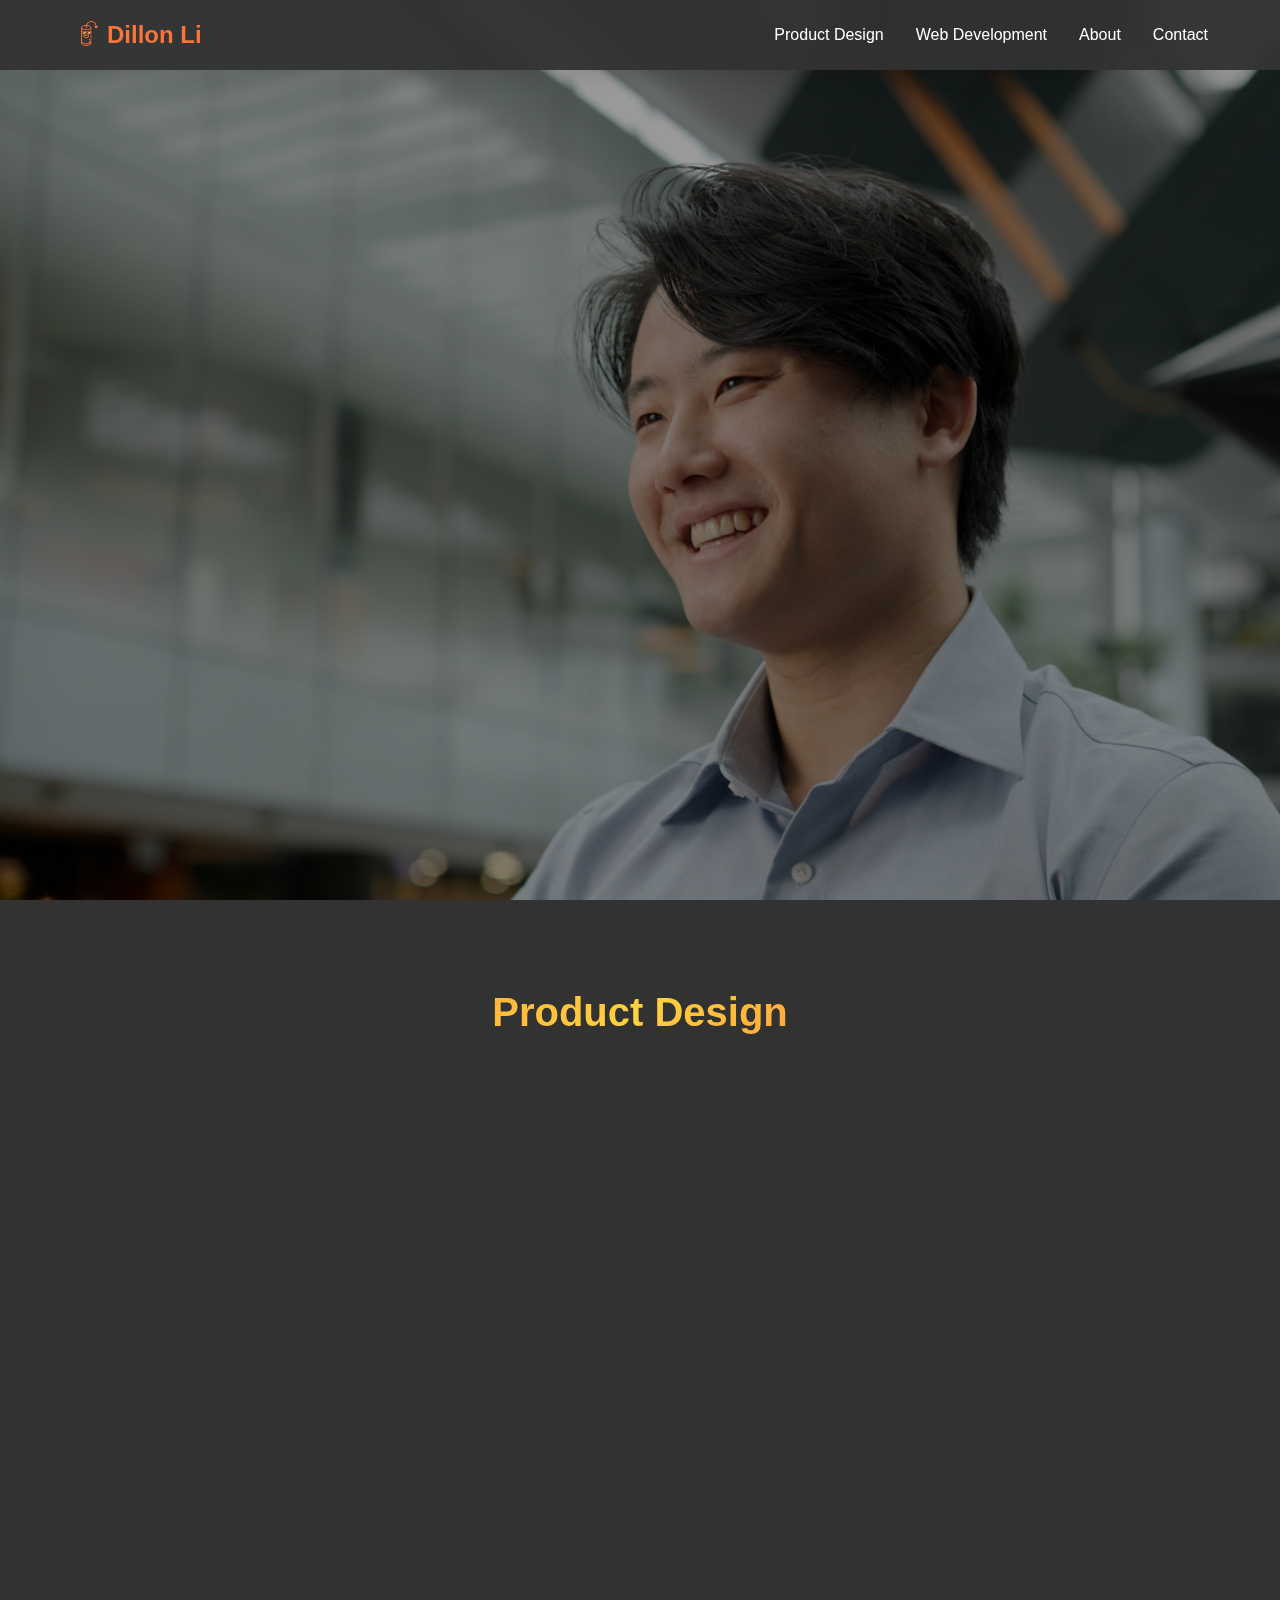
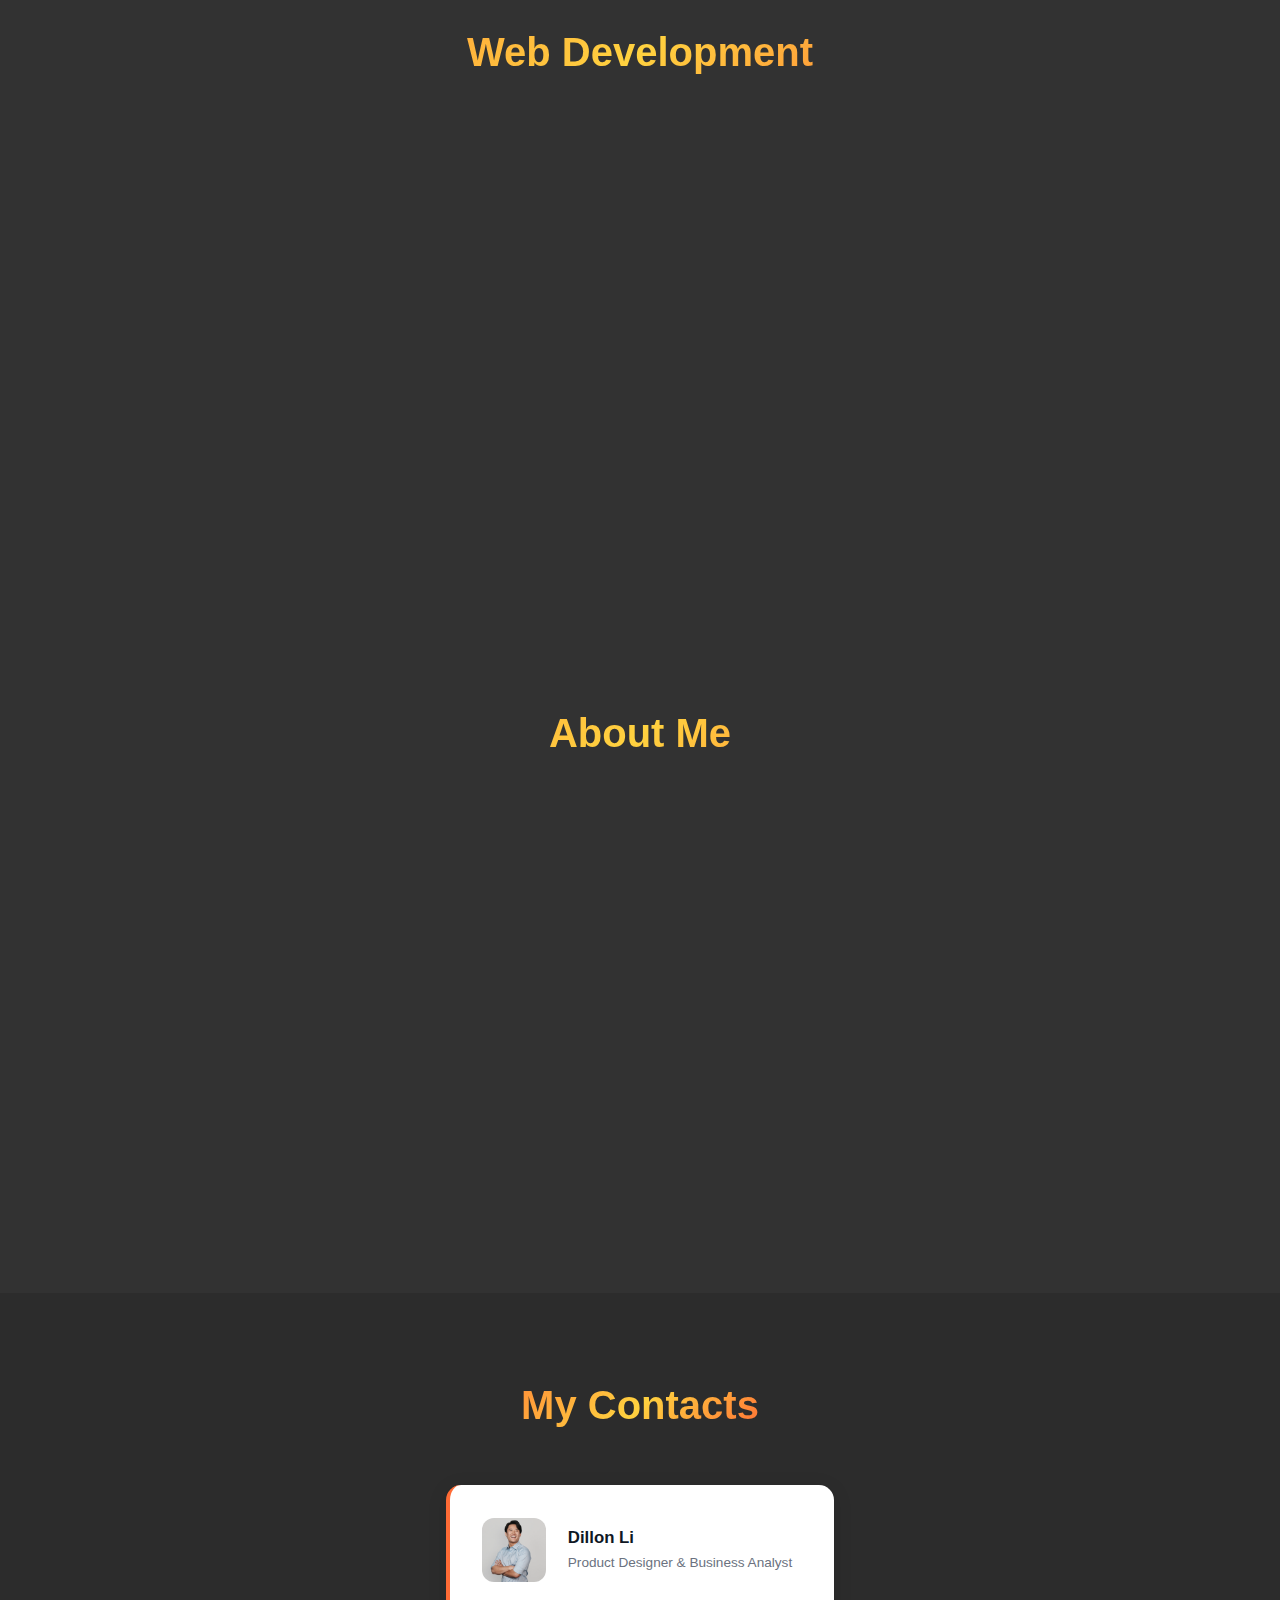
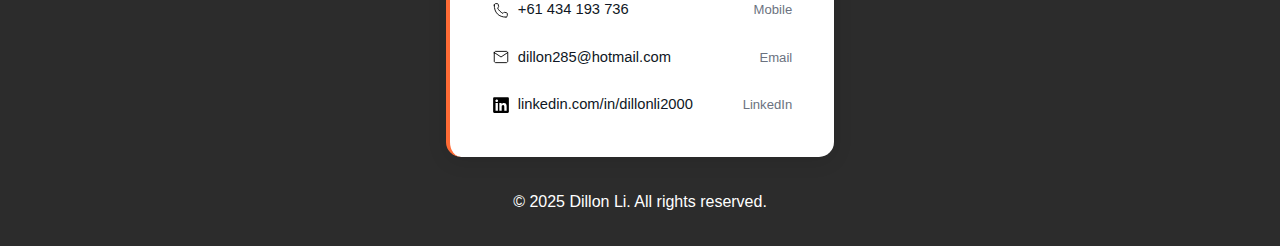
<file: index.html>
<!DOCTYPE html>
<html lang="en">

<head>
  <meta charset="UTF-8" />
  <meta name="viewport" content="width=device-width, initial-scale=1.0" />
  <link rel="stylesheet" href="style.css" />
  <title>Dillon Li - Designer Portfolio</title>
</head>

<body>
  <!-- Navigation -->
  <nav>
    <div class="nav-container">
      <a class="logo" href="#home">
        <img src="img/DieNoMight_transparent.png" height="35px" />
        Dillon Li</a>
      <ul class="nav-links">
        <li><a href="#product-design">Product Design</a></li>
        <li><a href="#development">Web Development</a></li>
        <!-- <li><a href="#brand-creation">My Brand</a></li>
        <li><a href="#graphic-design">Graphic Design</a></li>
        <li><a href="#business-analysis">Business Analytics</a></li> -->
        <li><a href="#about">About</a></li>
        <li><a href="#contact">Contact</a></li>
      </ul>
      <button class="menu-toggle"></button>
    </div>
  </nav>

  <!-- Hero Section -->
  <section id="home" class="hero">
    <div class="hero-content">
      <h1>Dillon Li</h1>
      <p>Product Designer & Business Analyst</p>
      <div class="cta-content">
        <a href="#product-design" class="cta-button">View My Work</a>
        <a href="resume/Resume_Dillon-Li_Porfolio.pdf" target="_blank" class="cta-button">View My Resume
        </a>
      </div>
    </div>
  </section>

  <!-- Brand Creation Section -->
  <!-- <section id="brand-creation" class="section">
    <h2>Brand Creation</h2>
    <div class="brand-showcase fade-in">
      <div class="brand-content">
        <h3>My Brand: DieNoMight</h3>
        <p>
          Detailed description of your brand creation process, including
          research, concept development, and final execution. Explain your
          creative approach and the story behind the brand identity.
        </p>
        <a href="work/BrandPage/BrandPage.html" class="portfolio-item-link">View Full Brand Guide</a>
      </div>
      <div class="brand-visual">
        <p>Brand Visual Showcase<br />Logo, Colors, Typography</p>
      </div>
    </div>
  </section> -->

  <!-- Product Design Section -->
  <section id="product-design" class="section">
    <h2>Product Design</h2>
    <div class="ux-showcase">
      <div class="portfolio-item fade-in">
        <div class="portfolio-item-image" style="
              background: url(./work/MemberReferrals/img/Thumbnail.jpg)
                no-repeat center/cover;
              background-position: center 48%;
              height: 250px;
              display: flex;
              align-items: center;
              justify-content: center;
              color: #999;
              font-size: 1.1rem;
            "></div>
        <div class="portfolio-item-content">
          <div class="portfolio-item-content-title">
            <h3>Member Referrals</h3>
            <img src="./img/QBR-logo.svg" alt="Qantas Business Rewards Logo" style="height: auto;" />
          </div>
          <p>
            Undertook extensive market research & stakeholder engagement to
            develop a high-fidelity design for the Member Referrals page.
          </p>
          <a href="work/MemberReferrals/MemberReferralsPage.html" class="portfolio-item-link">View Design</a>
        </div>
      </div>

      <div class="portfolio-item fade-in">
        <div class="portfolio-item-image" style="
              background: url(work/PointsActivity/img/Thumbnail.jpg) no-repeat center/cover;
              background-position: center 17.5%;
              height: 250px;
              display: flex;
              align-items: center;
              justify-content: center;
              color: #999;
              font-size: 1.1rem;
            "></div>
        <div class="portfolio-item-content">
          <div class="portfolio-item-content-title">
            <h3>Points Activity Uplift</h3>
            <img src="./img/QBR-logo.svg" alt="Qantas Business Rewards Logo" style="height: auto;" />
          </div>
          <p>
            Uplifted the Points Activity page by updating to a more modern
            design system, alongside exploring and presenting potential
            improvements
          </p>
          <a href="work/PointsActivity/PointsActivityPage.html" class="portfolio-item-link">View Design</a>
        </div>
      </div>
    </div>
  </section>

  <!-- Developer Section -->
  <section id="development" class="section">
    <h2>Web Development</h2>
    <div class="ux-showcase">
      <div class="portfolio-item fade-in">
        <div class="portfolio-item-image" style="
              background: url(./work/Onboarding/img/Rewards_Thumbnail.jpg)
                no-repeat center/cover;
              background-position: center 48%;
              height: 250px;
              display: flex;
              align-items: center;
              justify-content: center;
              color: #999;
              font-size: 1.1rem;
            "></div>
        <div class="portfolio-item-content">
          <div class="portfolio-item-content-title">
            <h3>Onboarding Proof of Concept</h3>
            <img src="./img/qff-logo-white.svg" alt="Qantas Frequent Flyer Logo" />
          </div>
          <p>
            Developed a high-fidelity proof of concept for the Onboarding initiative - showcasing functionality to
            senior stakeholders within the business to gain funding and approval
          </p>
          <a href="work/Onboarding/OnboardingPage.html" class="portfolio-item-link">View Development</a>
        </div>
      </div>

      <div class="portfolio-item fade-in">
        <div class="portfolio-item-image" style="
              background: url(./work/Confirmation/img//Confirmation_Thumbnail.jpg) no-repeat center/cover;
              background-position: center 17.5%;
              height: 250px;
              display: flex;
              align-items: center;
              justify-content: center;
              color: #999;
              font-size: 1.1rem;
            "></div>
        <div class="portfolio-item-content">
          <div class="portfolio-item-content-title">
            <h3>Join Success Update</h3>
            <img src="./img/qff-logo-white.svg" alt="Qantas Frequent Flyer Logo" />
          </div>
          <p>
            Improving the confirmation page new members see after signing up to Qantas by updating to a more modern
            design, introducing new functionality and encouraging log-in
          </p>
          <a href="work/Confirmation/ConfirmationPage.html" class="portfolio-item-link">View Development</a>
        </div>
      </div>
    </div>
  </section>

  <!-- Graphic Design Section -->
  <!-- <section id="graphic-design" class="section">
    <h2>Graphic Design</h2>
    <div class="portfolio-grid">
      <div class="portfolio-item fade-in">
        <div class="portfolio-item-image" style="
              background: linear-gradient(45deg, #f0f0f0, #e0e0e0);
              height: 250px;
              display: flex;
              align-items: center;
              justify-content: center;
              color: #999;
              font-size: 1.1rem;
            ">
          Your Project Image
        </div>
        <div class="portfolio-item-content">
          <h3>Project Title 1</h3>
          <p>
            Brief description of your graphic design project and the creative
            process behind it.
          </p>
          <a href="#" class="portfolio-item-link">View Project</a>
        </div>
      </div>

      <div class="portfolio-item fade-in">
        <div class="portfolio-item-image" style="
              background: linear-gradient(45deg, #f0f0f0, #e0e0e0);
              height: 250px;
              display: flex;
              align-items: center;
              justify-content: center;
              color: #999;
              font-size: 1.1rem;
            ">
          Your Project Image
        </div>
        <div class="portfolio-item-content">
          <h3>Project Title 2</h3>
          <p>
            Brief description of your graphic design project and the creative
            process behind it.
          </p>
          <a href="#" class="portfolio-item-link">View Project</a>
        </div>
      </div>

      <div class="portfolio-item fade-in">
        <div class="portfolio-item-image" style="
              background: linear-gradient(45deg, #f0f0f0, #e0e0e0);
              height: 250px;
              display: flex;
              align-items: center;
              justify-content: center;
              color: #999;
              font-size: 1.1rem;
            ">
          Your Project Image
        </div>
        <div class="portfolio-item-content">
          <h3>Project Title 3</h3>
          <p>
            Brief description of your graphic design project and the creative
            process behind it.
          </p>
          <a href="#" class="portfolio-item-link">View Project</a>
        </div>
      </div>
    </div>
  </section> -->

  <!-- Business Analysis Section -->
  <!-- <section id="business-analysis" class="section">
    <h2>Business Analysis</h2>
    <div class="ba-grid">
      <div class="ba-item fade-in">
        <h4>Stakeholder Presentations</h4>
        <p>
          Executive decks and presentations delivered to senior stakeholders,
          showcasing strategic insights and recommendations.
        </p>
        <a href="#" class="portfolio-item-link">View Decks</a>
      </div>

      <div class="ba-item fade-in">
        <h4>Data Analysis & Impact</h4>
        <p>
          Comprehensive data analysis measuring initiative impact and ROI,
          with clear visualizations and actionable insights.
        </p>
        <a href="#" class="portfolio-item-link">View Analysis</a>
      </div>

      <div class="ba-item fade-in">
        <h4>Analytics & Optimization</h4>
        <p>
          Strategic insights and recommendations derived from analytics tools,
          focusing on user behavior and business optimization.
        </p>
        <a href="#" class="portfolio-item-link">View Insights</a>
      </div>
      <div class="ux-item fade-in">
        <h4>Figma Prototypes</h4>
        <p>
          Interactive prototypes showcasing user experience design and
          interface solutions.
        </p>
        <a href="#" class="portfolio-item-link">View Prototype</a>
      </div>

      <div class="ux-item fade-in">
        <h4>User Research Synthesis</h4>
        <p>
          Comprehensive user research findings and insights that informed
          design decisions.
        </p>
        <a href="#" class="portfolio-item-link">View Research</a>
      </div>

      <div class="ux-item fade-in">
        <h4>Design Systems</h4>
        <p>
          Scalable design systems and component libraries for consistent user
          experiences.
        </p>
        <a href="#" class="portfolio-item-link">View System</a>
      </div>
    </div>
  </section> -->

  <!-- About Section -->
  <section id="about" class="about">
    <div class="section">
      <h2>About Me</h2>
      <div class="about-content fade-in">
        <div class="about-image"></div>
        <div class="about-text">
          <p>
            I'm a multi-disciplinary designer and business analyst with a
            strong product understanding driving change through technology.
            With expertise spanning UX/UI design, front-end development,
            graphic design and business analytics, I bring a wealth of
            perspectives to every project.
          </p>

          <p>
            Through the diverse experiences gathered through the Qantas
            Graduate Program working within the main pillars of Airline, Loyalty
            and Business Rewards it has generated a very adaptable skillset
            and well-versed knowledgebase within working in a digital space
          </p>

          <div class="skills-grid">
            <!-- CUSTOMIZE: Update with your skills -->
            <a href="#product-design" class="skill-item">UI/UX Design</a>
            <a href="#product-design" class="skill-item">Figma Proficiency</a>
            <a href="#development" class="skill-item">Front-End Tech</a>
            <a href="#product-design" class="skill-item">Data Analysis</a>
            <a href="#product-design" class="skill-item">Presentation Delivery</a>
            <a href="#product-design" class="skill-item">Adobe Creative Suite</a>
          </div>
        </div>
      </div>
    </div>
  </section>

  <!-- Contact Section -->
  <section id="contact" class="contact-section">
    <div class="section">
      <h2>My Contacts</h2>
      <article class="ux-item" aria-label="Digital contact card">
        <div class="top">
          <div class="avatar" aria-hidden="true"></div>
          <div class="person">
            <h1 class="name">Dillon Li</h1>
            <p class="role">Product Designer & Business Analyst</p>
          </div>
        </div>

        <div>
          <div class="contacts" role="list">
            <!-- Phone -->
            <div class="item" role="listitem">
              <a class="link" href="tel:+61 434 193 736">
                <!-- phone icon -->
                <svg viewBox="0 0 24 24" fill="none" xmlns="http://www.w3.org/2000/svg" aria-hidden="true">
                  <path
                    d="M3 5.5c0-1.1.9-2 2-2h2.2c.5 0 .9.3 1 .8l.6 3c.1.4 0 .8-.3 1l-1.1 1.1c1.6 3 4.1 5.5 7.1 7.1l1.1-1.1c.2-.2.6-.4 1-.3l3 .6c.5.1.8.5.8 1V19.5c0 1.1-.9 2-2 2H19C8.9 21.5 3 15.6 3 5.5z"
                    stroke="currentColor" stroke-width="1.2" stroke-linecap="round" stroke-linejoin="round" />
                </svg>
                <div class="meta">
                  <span>+61 434 193 736</span>
                </div>
              </a>
              <div class="muted">Mobile</div>
            </div>

            <!-- Email -->
            <div class="item" role="listitem">
              <a class="link" href="mailto:dillon285@hotmail.com">
                <!-- mail icon -->
                <svg viewBox="0 0 24 24" fill="none" xmlns="http://www.w3.org/2000/svg" aria-hidden="true">
                  <path d="M3 6.5v11c0 1.1.9 2 2 2h14c1.1 0 2-.9 2-2v-11c0-1.1-.9-2-2-2H5c-1.1 0-2 .9-2 2z"
                    stroke="currentColor" stroke-width="1.2" stroke-linecap="round" stroke-linejoin="round" />
                  <path d="M21 6l-9 6L3 6" stroke="currentColor" stroke-width="1.2" stroke-linecap="round"
                    stroke-linejoin="round" />
                </svg>
                <div class="meta">
                  <span>dillon285@hotmail.com</span>
                </div>
              </a>
              <div class="muted">Email</div>
            </div>

            <!-- LinkedIn -->
            <div class="item" role="listitem">
              <a class="link" href="https://www.linkedin.com/in/dillonli2000/" target="_blank"
                rel="noopener noreferrer">
                <!-- linkedin icon -->
                <svg stroke="currentColor" fill="currentColor" stroke-width="0" viewBox="0 0 448 512" height="1em"
                  width="1em" xmlns="http://www.w3.org/2000/svg">
                  <path
                    d="M416 32H31.9C14.3 32 0 46.5 0 64.3v383.4C0 465.5 14.3 480 31.9 480H416c17.6 0 32-14.5 32-32.3V64.3c0-17.8-14.4-32.3-32-32.3zM135.4 416H69V202.2h66.5V416zm-33.2-243c-21.3 0-38.5-17.3-38.5-38.5S80.9 96 102.2 96c21.2 0 38.5 17.3 38.5 38.5 0 21.3-17.2 38.5-38.5 38.5zm282.1 243h-66.4V312c0-24.8-.5-56.7-34.5-56.7-34.6 0-39.9 27-39.9 54.9V416h-66.4V202.2h63.7v29.2h.9c8.9-16.8 30.6-34.5 62.9-34.5 67.2 0 79.7 44.3 79.7 101.9V416z">
                  </path>
                </svg>
                <div class="meta">
                  <span>linkedin.com/in/dillonli2000</span>
                </div>
              </a>
              <div class="muted">LinkedIn</div>
            </div>
          </div>
        </div>
      </article>
    </div>
  </section>

  <!-- Footer -->
  <footer>
    <p>&copy; 2025 Dillon Li. All rights reserved.</p>
  </footer>
  <script src="myscripts.js"></script>
</body>

</html>
</file>
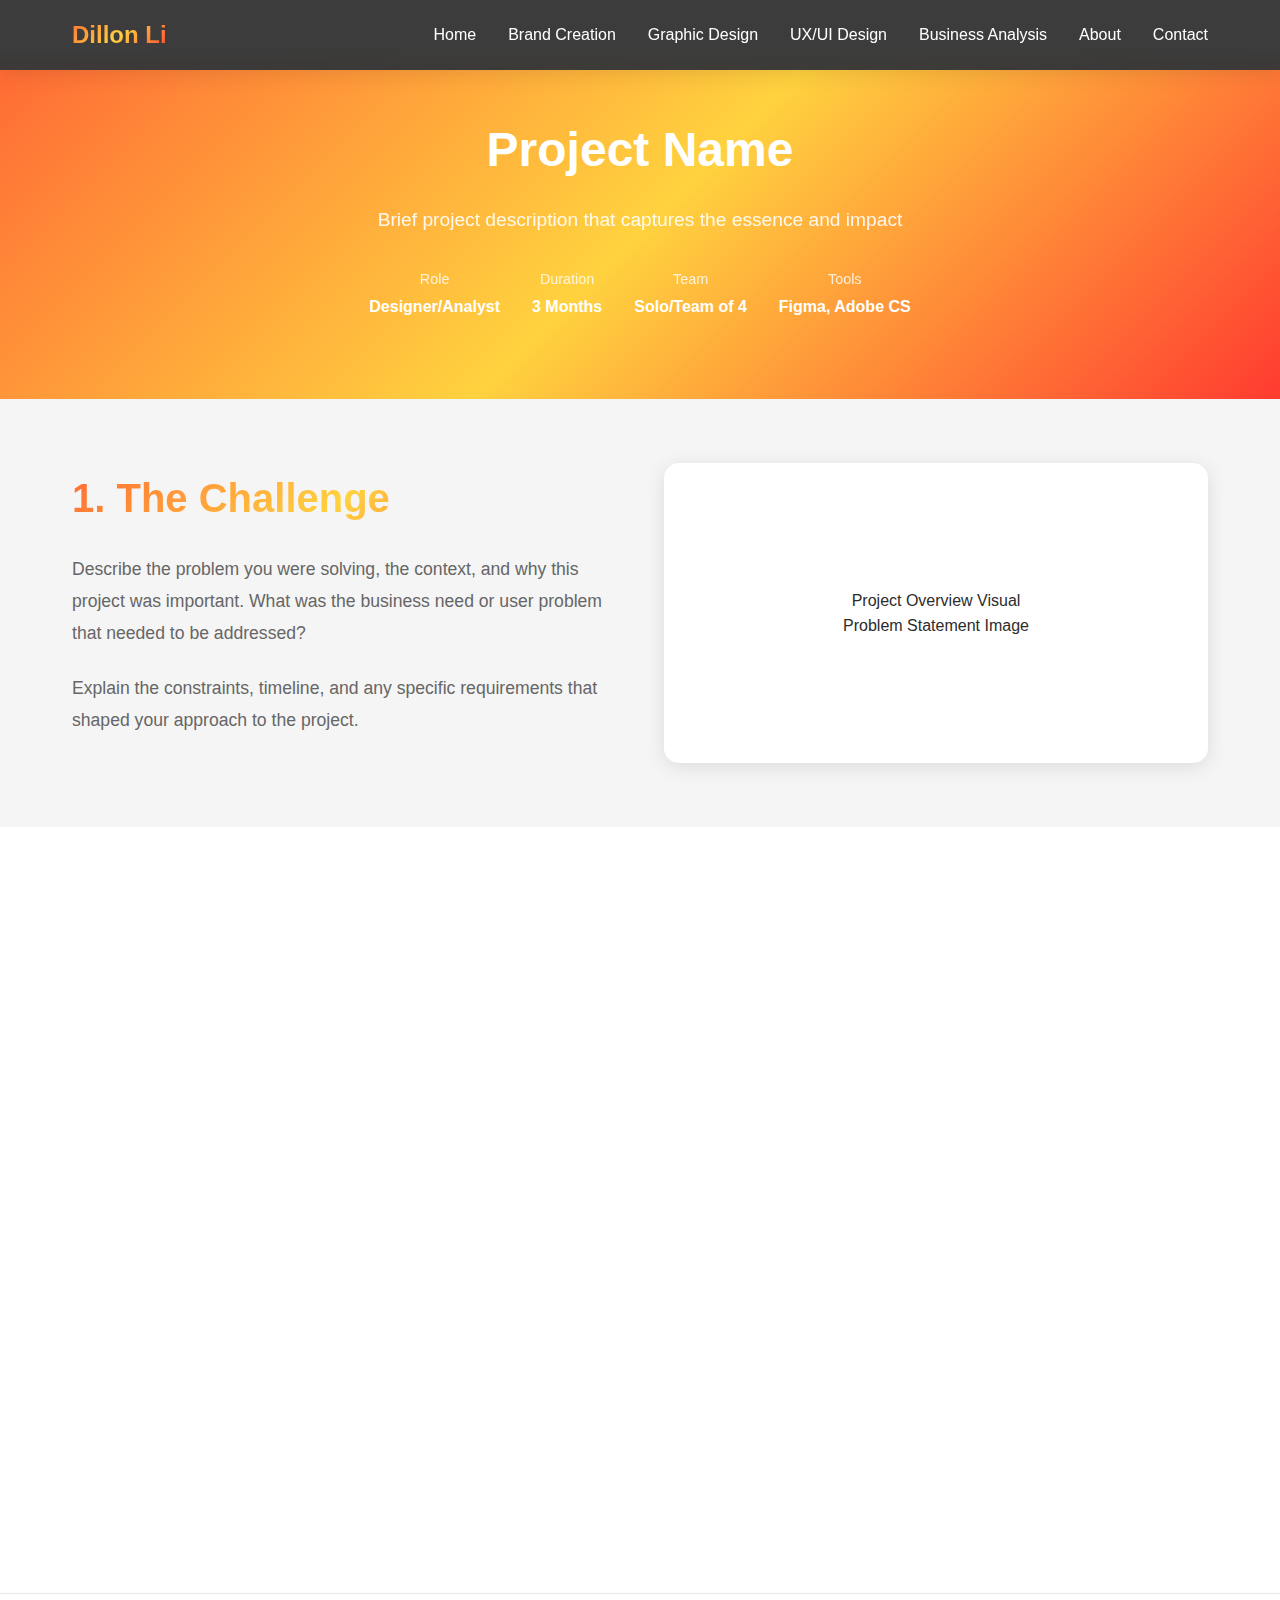
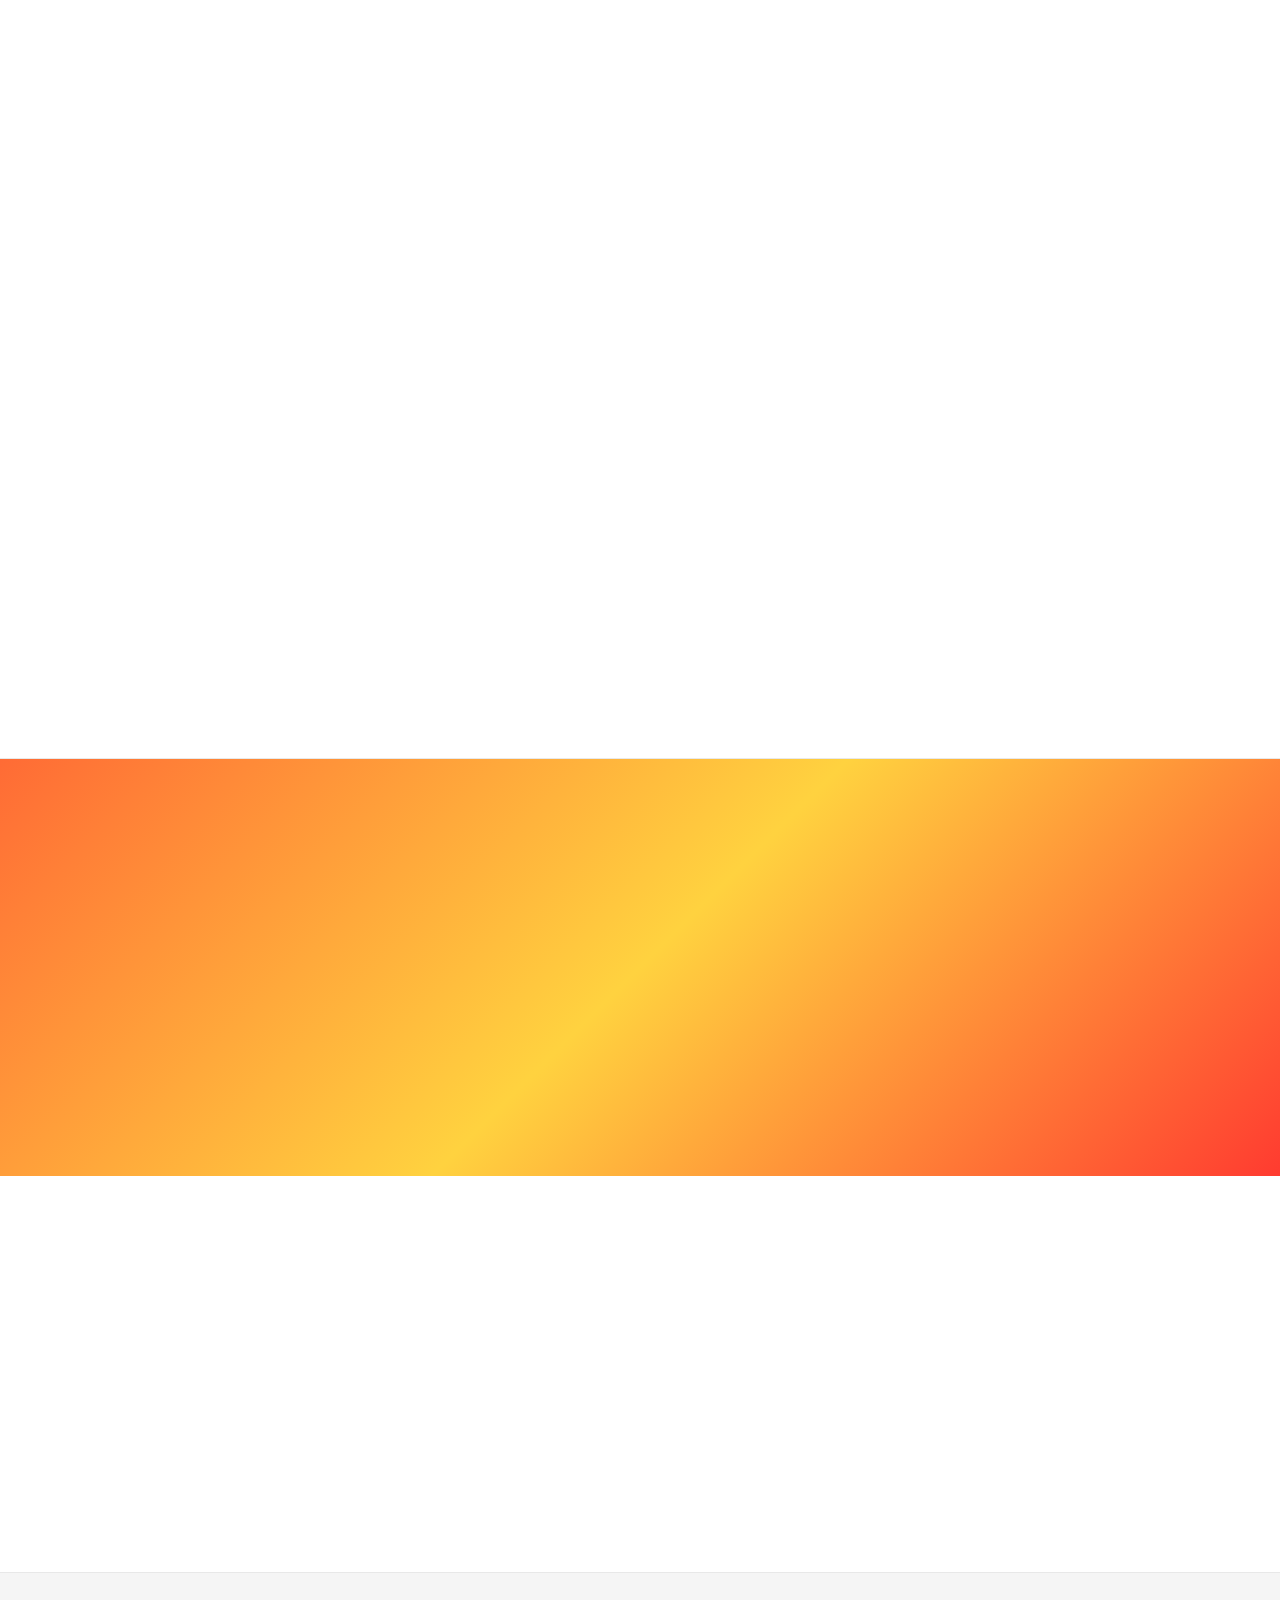
<file: work/BrandPage/BrandPage.html>
<!DOCTYPE html>
<html lang="en">
  <head>
    <meta charset="UTF-8" />
    <meta name="viewport" content="width=device-width, initial-scale=1.0" />
    <link rel="stylesheet" href="BrandPagestyle.css" />
    <title>My Brand - Dillon Li Portfolio</title>
  </head>
  <body>
    <!-- Navigation -->
    <nav>
      <div class="nav-container">
        <!-- CUSTOMIZE: Update with your portfolio homepage link -->
        <a href="/index.html" class="logo">Dillon Li</a>
        <ul class="nav-links">
            <li><a href="/index.html">Home</a></li>
            <li><a href="#brand-creation">Brand Creation</a></li>
            <li><a href="#graphic-design">Graphic Design</a></li>
            <li><a href="#ux-ui">UX/UI Design</a></li>
            <li><a href="#business-analysis">Business Analysis</a></li>
            <li><a href="#about">About</a></li>
            <li><a href="#contact">Contact</a></li>
          </ul>
          <button class="menu-toggle">☰</button>
      </div>
    </nav>

    <!-- Project Hero -->
    <section class="project-hero">
      <div class="hero-content">
        <!-- CUSTOMIZE: Update with your project details -->
        <h1 class="project-title">Project Name</h1>
        <p class="project-subtitle">
          Brief project description that captures the essence and impact
        </p>

        <div class="project-meta">
          <div class="meta-item">
            <span class="meta-label">Role</span>
            <span class="meta-value">Designer/Analyst</span>
          </div>
          <div class="meta-item">
            <span class="meta-label">Duration</span>
            <span class="meta-value">3 Months</span>
          </div>
          <div class="meta-item">
            <span class="meta-label">Team</span>
            <span class="meta-value">Solo/Team of 4</span>
          </div>
          <div class="meta-item">
            <span class="meta-label">Tools</span>
            <span class="meta-value">Figma, Adobe CS</span>
          </div>
        </div>
      </div>
    </section>

    <!-- Project Overview -->
    <section class="project-overview">
      <div class="content-container">
        <div class="overview-grid fade-in">
          <div class="overview-text">
            <!-- CUSTOMIZE: Update with your project story -->
            <h2>1. The Challenge</h2>
            <p>
              Describe the problem you were solving, the context, and why this
              project was important. What was the business need or user problem
              that needed to be addressed?
            </p>
            <p>
              Explain the constraints, timeline, and any specific requirements
              that shaped your approach to the project.
            </p>
          </div>
          <div class="overview-visual">
            <!-- CUSTOMIZE: Replace with your project overview image -->
            <p>Project Overview Visual<br />Problem Statement Image</p>
          </div>
        </div>
      </div>
    </section>

    <!-- GRAPHIC DESIGN SECTION -->
    <section class="project-section">
      <div class="content-container">
        <div class="section-header fade-in">
          <div class="section-number">2.</div>
          <h2 class="section-title">Design Process</h2>
          <p class="section-subtitle">
            Creative exploration and visual development
          </p>
        </div>

        <div class="content-grid grid-2 fade-in">
          <!-- CUSTOMIZE: Update with your design process -->
          <div class="content-item">
            <h4>Research & Inspiration</h4>
            <p>
              Describe your research process, inspiration sources, and how you
              approached the creative challenge.
            </p>
          </div>
          <div class="content-item">
            <h4>Concept Development</h4>
            <p>
              Explain how you developed initial concepts and the iteration
              process.
            </p>
          </div>
        </div>

        <div class="image-gallery fade-in">
          <!-- CUSTOMIZE: Replace with your design iterations -->
          <div class="gallery-item">Design Concept 1</div>
          <div class="gallery-item">Design Concept 2</div>
          <div class="gallery-item">Design Concept 3</div>
        </div>
      </div>
    </section>

    <!-- BRAND CREATION SECTION -->
    <section class="project-section">
      <div class="content-container">
        <div class="section-header fade-in">
          <div class="section-number">3.</div>
          <h2 class="section-title">Brand Identity</h2>
          <p class="section-subtitle">Building a cohesive brand experience</p>
        </div>

        <!-- Logo Development -->
        <div class="feature-image fade-in">
          <!-- CUSTOMIZE: Replace with your logo showcase -->
          <p>Logo Development & Variations</p>
        </div>

        <!-- Brand Elements -->
        <div class="content-grid grid-3 fade-in">
          <div class="content-item">
            <h4>Color Palette</h4>
            <p>
              Explain your color choices and the psychology behind them. How do
              they support the brand message?
            </p>
          </div>
          <div class="content-item">
            <h4>Typography</h4>
            <p>
              Describe the typeface selection and how it complements the brand
              personality.
            </p>
          </div>
          <div class="content-item">
            <h4>Visual Language</h4>
            <p>
              Explain the overall visual style, patterns, and design principles
              that define the brand.
            </p>
          </div>
        </div>

        <!-- Brand Applications -->
        <div class="image-gallery fade-in">
          <!-- CUSTOMIZE: Replace with your brand applications -->
          <div class="gallery-item">Business Cards</div>
          <div class="gallery-item">Website Mockup</div>
          <div class="gallery-item">Social Media</div>
          <div class="gallery-item">Packaging</div>
        </div>
      </div>
    </section>

    <!-- UX/UI DESIGN SECTION -->
    <section class="project-section">
      <div class="content-container">
        <div class="section-header fade-in">
          <div class="section-number">4.</div>
          <h2 class="section-title">UX/UI Design</h2>
          <p class="section-subtitle">User-centered design solutions</p>
        </div>

        <!-- User Research -->
        <div class="content-grid grid-2 fade-in">
          <div class="content-item">
            <h4>User Research</h4>
            <p>
              Describe your user research methodology, key insights, and how
              they influenced your design decisions.
            </p>
          </div>
          <div class="content-item">
            <h4>Design System</h4>
            <p>
              Explain your design system approach, component library, and
              consistency standards.
            </p>
          </div>
        </div>

        <!-- Figma Prototype Embed -->
        <div class="fade-in">
          <h4 style="text-align: center; margin-bottom: 1rem">
            Interactive Prototype
          </h4>
          <!-- CUSTOMIZE: Replace with your Figma embed URL -->
          <iframe
            class="figma-embed"
            src="https://www.figma.com/embed?embed_host=share&url=YOUR_FIGMA_PROTOTYPE_URL"
            allowfullscreen
          >
          </iframe>
          <p
            style="
              text-align: center;
              margin-top: 1rem;
              color: var(--text-secondary);
            "
          >
            <!-- CUSTOMIZE: Add link to your Figma prototype -->
            <a href="#" style="color: var(--primary-orange)"
              >View Full Prototype in Figma →</a
            >
          </p>
        </div>

        <!-- User Flow -->
        <div class="process-steps fade-in">
          <!-- CUSTOMIZE: Update with your user flow steps -->
          <div class="process-step">
            <div class="step-number">1</div>
            <div class="step-title">Discovery</div>
            <div class="step-description">User lands on homepage</div>
          </div>
          <div class="process-step">
            <div class="step-number">2</div>
            <div class="step-title">Exploration</div>
            <div class="step-description">Browse products</div>
          </div>
          <div class="process-step">
            <div class="step-number">3</div>
            <div class="step-title">Selection</div>
            <div class="step-description">Choose and customize</div>
          </div>
          <div class="process-step">
            <div class="step-number">4</div>
            <div class="step-title">Completion</div>
            <div class="step-description">Checkout and confirm</div>
          </div>
        </div>
      </div>
    </section>

    <!-- BUSINESS ANALYSIS SECTION -->
    <section class="project-section">
      <div class="content-container">
        <div class="section-header fade-in">
          <div class="section-number">5.</div>
          <h2 class="section-title">Business Impact</h2>
          <p class="section-subtitle">
            Data-driven insights and strategic recommendations
          </p>
        </div>

        <!-- Stakeholder Presentations -->
        <div class="content-grid grid-2 fade-in">
          <div class="content-item">
            <h4>Executive Summary</h4>
            <p>
              Key insights presented to senior stakeholders, including strategic
              recommendations and implementation roadmap.
            </p>
            <!-- CUSTOMIZE: Add link to your presentation -->
            <a
              href="#"
              style="color: var(--primary-orange); text-decoration: none"
              >View Presentation Deck →</a
            >
          </div>
          <div class="content-item">
            <h4>Analytics Dashboard</h4>
            <p>
              Comprehensive analytics setup to track key performance indicators
              and measure initiative success.
            </p>
            <!-- CUSTOMIZE: Add link to your analytics case study -->
            <a
              href="#"
              style="color: var(--primary-orange); text-decoration: none"
              >View Analytics Report →</a
            >
          </div>
        </div>

        <!-- Data Visualization -->
        <div class="data-viz fade-in">
          <h4>Performance Metrics</h4>
          <div class="metrics-grid">
            <!-- CUSTOMIZE: Update with your project metrics -->
            <div class="metric-item">
              <div class="metric-number">+45%</div>
              <div class="metric-label">User Engagement</div>
            </div>
            <div class="metric-item">
              <div class="metric-number">-30%</div>
              <div class="metric-label">Task Completion Time</div>
            </div>
            <div class="metric-item">
              <div class="metric-number">4.8/5</div>
              <div class="metric-label">User Satisfaction</div>
            </div>
            <div class="metric-item">
              <div class="metric-number">+25%</div>
              <div class="metric-label">Conversion Rate</div>
            </div>
          </div>
        </div>

        <!-- Recommendations -->
        <div class="content-grid grid-3 fade-in">
          <div class="content-item">
            <h4>Short-term Actions</h4>
            <p>
              Immediate improvements that can be implemented within the next
              quarter.
            </p>
          </div>
          <div class="content-item">
            <h4>Long-term Strategy</h4>
            <p>
              Strategic initiatives for sustained growth and user experience
              enhancement.
            </p>
          </div>
          <div class="content-item">
            <h4>Risk Mitigation</h4>
            <p>
              Identified potential challenges and recommended mitigation
              strategies.
            </p>
          </div>
        </div>
      </div>
    </section>

    <!-- Results Section -->
    <section class="results-section">
      <div class="content-container">
        <h2 class="results-title fade-in">Project Impact</h2>
        <div class="results-grid fade-in">
          <!-- CUSTOMIZE: Update with your project results -->
          <div class="result-item">
            <div class="result-number">150K+</div>
            <div class="result-description">Users Reached</div>
          </div>
          <div class="result-item">
            <div class="result-number">$2M+</div>
            <div class="result-description">Revenue Generated</div>
          </div>
          <div class="result-item">
            <div class="result-number">95%</div>
            <div class="result-description">Client Satisfaction</div>
          </div>
        </div>
      </div>
    </section>

    <!-- Testimonial -->
    <section class="project-section">
      <div class="content-container">
        <div class="quote-section fade-in">
          <!-- CUSTOMIZE: Add a client testimonial -->
          <p class="quote-text">
            "The attention to detail and strategic thinking brought to this
            project exceeded our expectations. The results speak for
            themselves."
          </p>
          <p class="quote-author">- Client Name, Company Position</p>
        </div>
      </div>
    </section>

    <!-- Project Navigation -->
    <section class="project-navigation">
      <div class="content-container">
        <div class="nav-grid fade-in">
          <!-- CUSTOMIZE: Update with your previous/next projects -->
          <a href="#" class="nav-item previous">
            <div>
              <div class="nav-label">Previous Project</div>
              <div class="nav-title">Project Name</div>
            </div>
            <span>←</span>
          </a>
          <a href="#" class="nav-item next">
            <span>→</span>
            <div>
              <div class="nav-label">Next Project</div>
              <div class="nav-title">Project Name</div>
            </div>
          </a>
        </div>
      </div>
    </section>
    <script src="/myscripts.js"></script>
  </body>
</html>
</file>
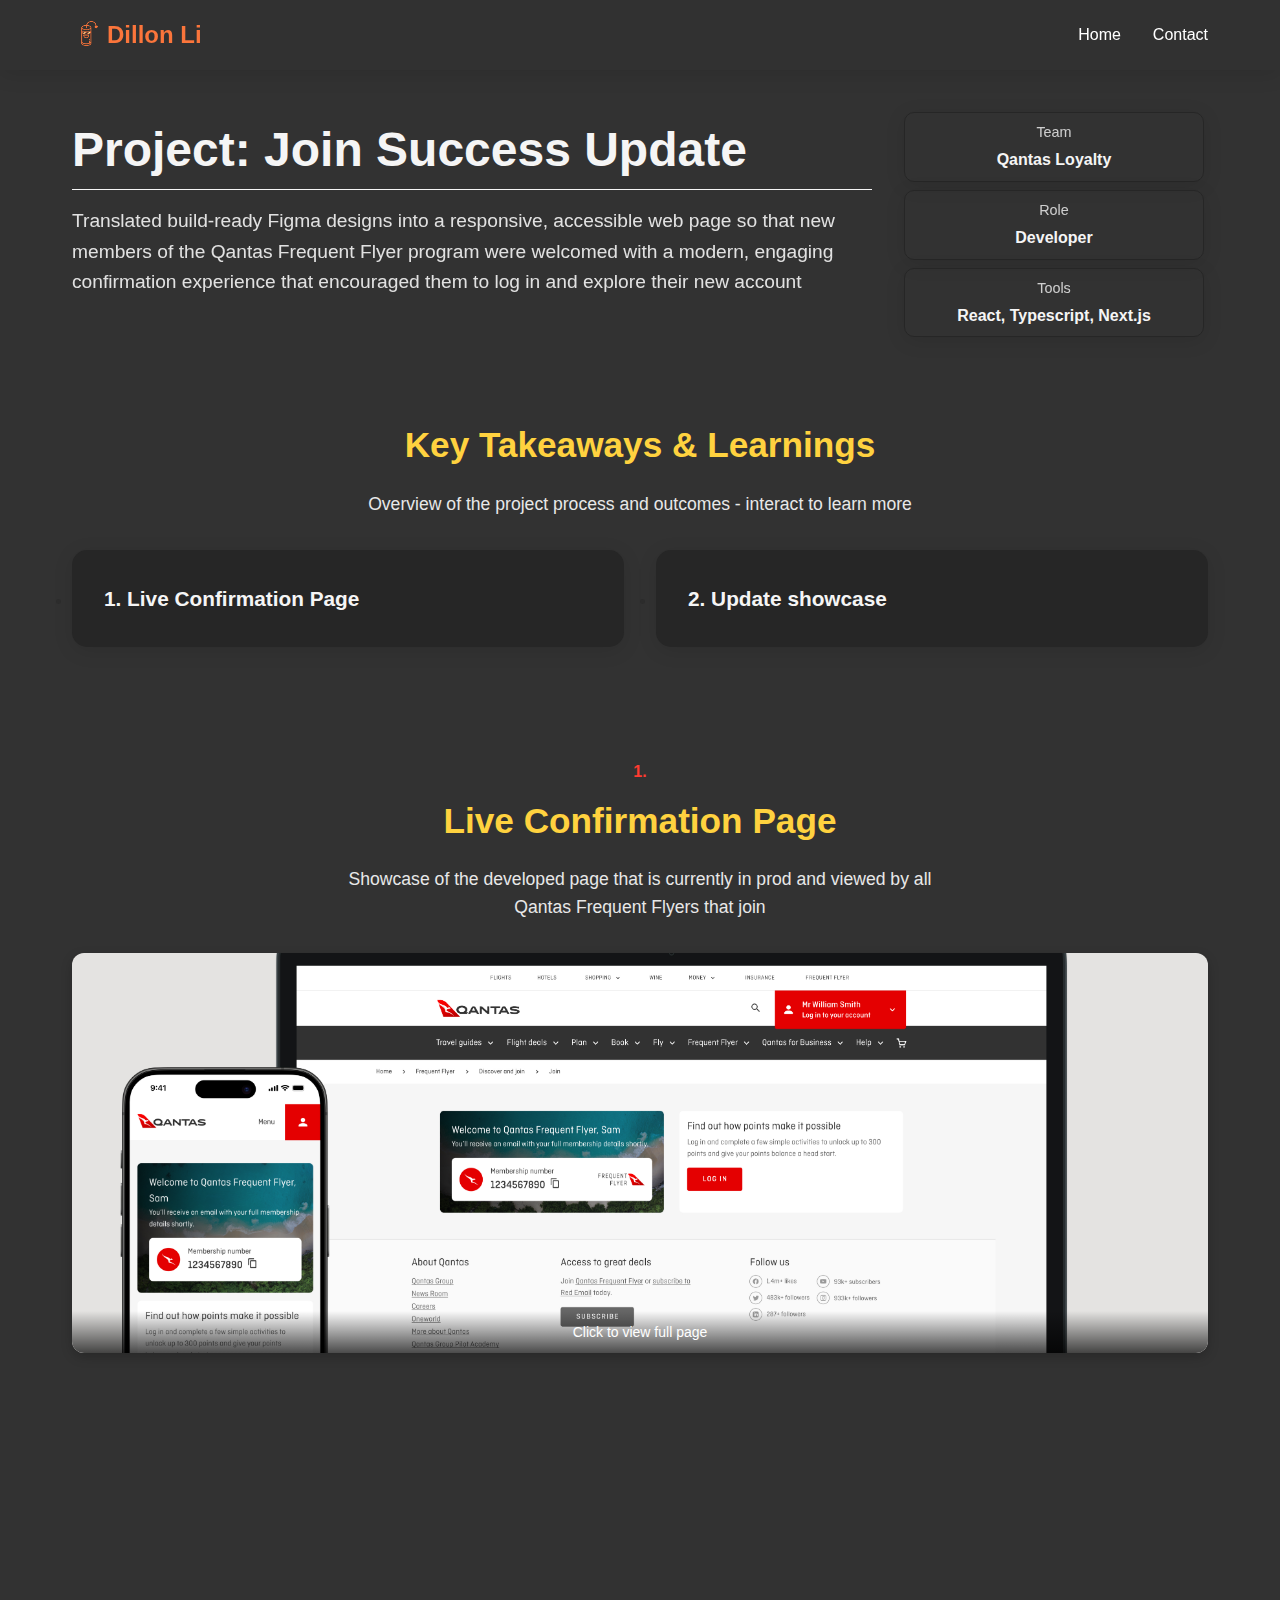
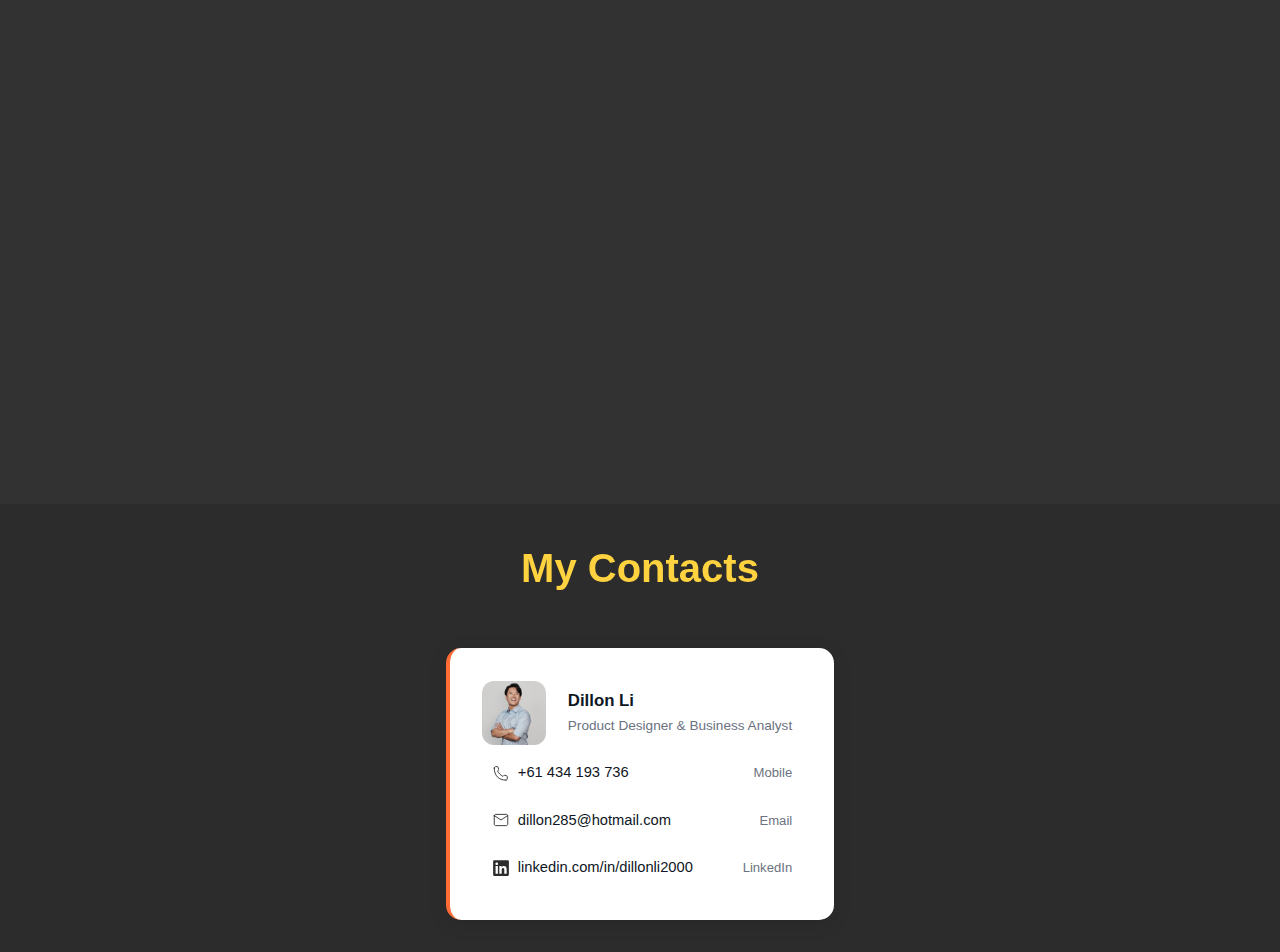
<file: work/Confirmation/ConfirmationPage.html>
<!DOCTYPE html>
<html lang="en">

<head>
  <meta charset="UTF-8" />
  <meta name="viewport" content="width=device-width, initial-scale=1.0" />
  <link rel="stylesheet" href="../WorkPagestyle.css" />
  <title>Confirmation Page Update</title>
</head>

<body>
  <!-- Navigation -->
  <nav>
    <div class="nav-container">
      <a class="logo" href="../../index.html">
        <img src="../../img/DieNoMight_transparent.png" height="35px">
        Dillon Li</a>
      <ul class="nav-links">
        <li><a href="../../index.html">Home</a></li>
        <li><a href="#contact">Contact</a></li>
      </ul>
      <button class="menu-toggle"></button>
    </div>
  </nav>

  <!-- Project Hero -->
  <section class="project-hero">
    <div class="hero-content">
      <div class="project-intro">
        <h1 class="project-title">Project: Join Success Update</h1>
        <p class="project-subtitle">
          Translated build-ready Figma designs into a responsive, accessible web page so that new members of the Qantas
          Frequent Flyer program were welcomed with a modern, engaging confirmation experience that encouraged them to
          log
          in and explore their new account
        </p>
      </div>

      <div class="project-meta">
        <div class="meta-item">
          <span class="meta-label">Team</span>
          <span class="meta-value">Qantas Loyalty</span>
        </div>
        <div class="meta-item">
          <span class="meta-label">Role</span>
          <span class="meta-value">Developer</span>
        </div>
        <div class="meta-item">
          <span class="meta-label">Tools</span>
          <span class="meta-value">React, Typescript, Next.js</span>
        </div>
      </div>
    </div>
  </section>

  <!-- GRAPHIC DESIGN SECTION -->
  <section class="project-section">
    <div class="content-container">
      <div class="section-header fade-in">
        <h2 class="section-title">Key Takeaways & Learnings</h2>
        <p class="section-subtitle">
          Overview of the project process and outcomes - interact to learn more
        </p>
      </div>

      <ul class="content-grid grid-2 fade-in">
        <li><a href="#page-uplift" class="takeaway-item">
            <h4>1. Live Confirmation Page</h4>
            <div class="chevron-wrapper">
              <svg xmlns="http://www.w3.org/2000/svg" width="24" height="24" viewBox="0 0 24 24" fill="none"
                stroke="currentColor" stroke-width="2" stroke-linecap="round" stroke-linejoin="round"
                class="chevron-icon">
                <path d="M9 18l6-6-6-6"></path>
              </svg>
            </div>
          </a>
        </li>
        <li><a href="#date" class="takeaway-item">
            <h4>2. Update showcase</h4>
            <div class="chevron-wrapper">
              <svg xmlns="http://www.w3.org/2000/svg" width="24" height="24" viewBox="0 0 24 24" fill="none"
                stroke="currentColor" stroke-width="2" stroke-linecap="round" stroke-linejoin="round"
                class="chevron-icon">
                <path d="M9 18l6-6-6-6"></path>
              </svg>
            </div>
          </a>
        </li>
      </ul>
    </div>
  </section>

  <!-- PAGE UPLIFT SECTION -->
  <section id="page-uplift" class="project-section">
    <div class="content-container">
      <div class="section-header fade-in">
        <div class="section-number">1.</div>
        <h2 class="section-title">Live Confirmation Page</h2>
        <p class="section-subtitle">Showcase of the developed page that is currently in prod and viewed by all Qantas
          Frequent Flyers that join</p>
      </div>

      <!-- Preview -->
      <div class="design-card">
        <div class="design-card-crop">
          <img src="./img/Confirmation.jpg" alt="Design Preview" onclick="openModal('confirmModal')"
            style="transform: translateY(-20%);">
          <div class="design-card-caption">Click to view full page</div>
        </div>
      </div>

      <!-- Modal -->
      <div id="confirmModal" class="modal">
        <span class="close" onclick="closeModal('confirmModal')">&times;</span>
        <div id="designSlides" class="modal-content">
          <div class="scroll-container slide">
            <img src="./img/Confirmation.jpg" alt="Full Page Spread">
          </div>
        </div>
      </div>
      <!-- Descriptive Elements -->
      <div class="content-grid grid-2 fade-in">
        <div class="content-item">
          <h4>Engage Early</h4>
          <p>
            The business understood the importance of engaging new members early in their journey. Thus the confirmation
            page was a key touchpoint to educate and excite members about the program, encouraging them to log in and
            explore
        </div>
        <div class="content-item">
          <h4>Functionality Improvements</h4>
          <p>
            Introduced new functionality to the confirmation page, such as a copy to clipboard button for the members
            who wanted to saved their membership number for later use - helpful for those on a mobile
          </p>
        </div>
        <div class="content-item">
          <h4>Encourgaing login</h4>
          <p>
            Through the use of clear CTAs and value propositions, members were encouraged to log in and explore their
            new
            account. The log-in button was made prominent and the benefits of unlocking extra points was displayed
          </p>
        </div>
      </div>
  </section>

  <!-- PROTOTYPE SECTION -->
  <section id="search" class="project-section">
    <div class="content-container">
      <div class="section-header fade-in">
        <div class="section-number">2.</div>
        <h2 class="section-title">Update Showcase</h2>
        <p class="section-subtitle">The deck I presented to stakeholders in the business to communicate the new update
          and reasoning behind the udpate
        </p>
      </div>
      <ul class="content-grid grid-2-2 fade-in">
        <li><a href="./img/Confirmation_Showcase.pdf" class="takeaway-item" target="_blank" rel="noopener noreferrer">
            <svg xmlns="http://www.w3.org/2000/svg" xmlns:xlink="http://www.w3.org/1999/xlink" width="50px"
              height="50px" viewBox="0 0 512 512" version="1.1" style="margin-right: 1rem;">
              <title>pdf-document</title>
              <g id="Page-1" stroke="none" stroke-width="1" fill="none" fill-rule="evenodd">
                <g id="add" fill="#FFF" transform="translate(85.333333, 42.666667)">
                  <path
                    d="M75.9466667,285.653333 C63.8764997,278.292415 49.6246897,275.351565 35.6266667,277.333333 L1.42108547e-14,277.333333 L1.42108547e-14,405.333333 L28.3733333,405.333333 L28.3733333,356.48 L40.5333333,356.48 C53.1304778,357.774244 65.7885986,354.68506 76.3733333,347.733333 C85.3576891,340.027178 90.3112817,328.626053 89.8133333,316.8 C90.4784904,304.790173 85.3164923,293.195531 75.9466667,285.653333 L75.9466667,285.653333 Z M53.12,332.373333 C47.7608867,334.732281 41.8687051,335.616108 36.0533333,334.933333 L27.7333333,334.933333 L27.7333333,298.666667 L36.0533333,298.666667 C42.094796,298.02451 48.1897668,299.213772 53.5466667,302.08 C58.5355805,305.554646 61.3626692,311.370371 61.0133333,317.44 C61.6596233,323.558965 58.5400493,329.460862 53.12,332.373333 L53.12,332.373333 Z M150.826667,277.333333 L115.413333,277.333333 L115.413333,405.333333 L149.333333,405.333333 C166.620091,407.02483 184.027709,403.691457 199.466667,395.733333 C216.454713,383.072462 225.530463,362.408923 223.36,341.333333 C224.631644,323.277677 218.198313,305.527884 205.653333,292.48 C190.157107,280.265923 170.395302,274.806436 150.826667,277.333333 L150.826667,277.333333 Z M178.986667,376.32 C170.098963,381.315719 159.922142,383.54422 149.76,382.72 L144.213333,382.72 L144.213333,299.946667 L149.333333,299.946667 C167.253333,299.946667 174.293333,301.653333 181.333333,308.053333 C189.877212,316.948755 194.28973,329.025119 193.493333,341.333333 C194.590843,354.653818 189.18793,367.684372 178.986667,376.32 L178.986667,376.32 Z M254.506667,405.333333 L283.306667,405.333333 L283.306667,351.786667 L341.333333,351.786667 L341.333333,329.173333 L283.306667,329.173333 L283.306667,299.946667 L341.333333,299.946667 L341.333333,277.333333 L254.506667,277.333333 L254.506667,405.333333 L254.506667,405.333333 Z M234.666667,7.10542736e-15 L9.52127266e-13,7.10542736e-15 L9.52127266e-13,234.666667 L42.6666667,234.666667 L42.6666667,192 L42.6666667,169.6 L42.6666667,42.6666667 L216.96,42.6666667 L298.666667,124.373333 L298.666667,169.6 L298.666667,192 L298.666667,234.666667 L341.333333,234.666667 L341.333333,106.666667 L234.666667,7.10542736e-15 L234.666667,7.10542736e-15 Z"
                    id="document-pdf">

                  </path>
                </g>
              </g>
            </svg>
            <h4>Presentation PDF</h4>
            <div class="chevron-wrapper">
              <svg xmlns="http://www.w3.org/2000/svg" width="24" height="24" viewBox="0 0 24 24" fill="none"
                stroke="currentColor" stroke-width="2" stroke-linecap="round" stroke-linejoin="round"
                class="chevron-icon">
                <path d="M9 18l6-6-6-6"></path>
              </svg>
            </div>
          </a>
        </li>
      </ul>
    </div>
  </section>


  <!-- PROTOTYPE SECTION -->
  <!-- <section id="search" class="project-section">
    <div class="content-container">
      <div class="section-header fade-in">
        <div class="section-number">4.</div>
        <h2 class="section-title">Interactive Prototype</h2>
        <p class="section-subtitle">Explore how the Search and Date Range Selector filter Points Activity
        </p>
      </div>
      <ul class="content-grid grid-2-2 fade-in">
        <li><a
            href="https://www.figma.com/proto/2ewDYnruCjanZxwRXGV4rN/Qantas-Work?page-id=1%3A307450&node-id=1-415208&viewport=-15172%2C-7632%2C0.43&t=jipm6lE0LQRG6NUt-8&scaling=min-zoom&content-scaling=fixed&starting-point-node-id=1%3A415208&hide-ui=1"
            class="takeaway-item" target="_blank" rel="noopener noreferrer">
            <svg xmlns="http://www.w3.org/2000/svg" xmlns:xlink="http://www.w3.org/1999/xlink" width="50px"
              height="50px" viewBox="-64 0 384 384" version="1.1" preserveAspectRatio="xMidYMid"
              style="margin-right: 1rem;">
              <g>
                <path
                  d="M64,384 C99.328,384 128,355.328 128,320 L128,256 L64,256 C28.672,256 0,284.672 0,320 C0,355.328 28.672,384 64,384 Z"
                  fill="#0ACF83">

                </path>
                <path d="M0,192 C0,156.672 28.672,128 64,128 L128,128 L128,256 L64,256 C28.672,256 0,227.328 0,192 Z"
                  fill="#A259FF">

                </path>
                <path d="M0,64 C0,28.672 28.672,0 64,0 L128,0 L128,128 L64,128 C28.672,128 0,99.328 0,64 Z"
                  fill="#F24E1E">

                </path>
                <path d="M128,0 L192,0 C227.328,0 256,28.672 256,64 C256,99.328 227.328,128 192,128 L128,128 L128,0 Z"
                  fill="#FF7262">

                </path>
                <path
                  d="M256,192 C256,227.328 227.328,256 192,256 C156.672,256 128,227.328 128,192 C128,156.672 156.672,128 192,128 C227.328,128 256,156.672 256,192 Z"
                  fill="#1ABCFE">

                </path>
              </g>
            </svg>
            <h4>Figma Prototype</h4>
            <div class="chevron-wrapper">
              <svg xmlns="http://www.w3.org/2000/svg" width="24" height="24" viewBox="0 0 24 24" fill="none"
                stroke="currentColor" stroke-width="2" stroke-linecap="round" stroke-linejoin="round"
                class="chevron-icon">
                <path d="M9 18l6-6-6-6"></path>
              </svg>
            </div>
          </a>
        </li>
      </ul>
    </div>
  </section> -->

  <!-- Data Visualization -->
  <!-- <div class="data-viz fade-in">
        <h4>Performance Metrics</h4>
        <div class="metrics-grid">
          <div class="metric-item">
            <div class="metric-number">+45%</div>
            <div class="metric-label">User Engagement</div>
          </div>
          <div class="metric-item">
            <div class="metric-number">-30%</div>
            <div class="metric-label">Task Completion Time</div>
          </div>
          <div class="metric-item">
            <div class="metric-number">4.8/5</div>
            <div class="metric-label">User Satisfaction</div>
          </div>
          <div class="metric-item">
            <div class="metric-number">+25%</div>
            <div class="metric-label">Conversion Rate</div>
          </div>
        </div>
      </div> -->

  <!-- Project Navigation -->
  <!-- <section class="project-navigation">
    <div class="content-container">
      <div class="nav-grid fade-in">
        <a href="#" class="nav-item previous">
          <div>
            <div class="nav-label">Previous Project</div>
            <div class="nav-title">Project Name</div>
          </div>
          <span>←</span>
        </a>
        <a href="#" class="nav-item next">
          <span>→</span>
          <div>
            <div class="nav-label">Next Project</div>
            <div class="nav-title">Project Name</div>
          </div>
        </a>
      </div>
    </div>
  </section> -->

  <!-- Contact Section -->
  <section id="contact" class="contact-section">
    <div class="section">
      <h2>My Contacts</h2>
      <article class="ux-item" aria-label="Digital contact card">
        <div class="top">
          <div class="avatar" aria-hidden="true"></div>
          <div class="person">
            <h1 class="name">Dillon Li</h1>
            <p class="role">Product Designer & Business Analyst</p>
          </div>
        </div>

        <div>
          <div class="contacts" role="list">
            <!-- Phone -->
            <div class="item" role="listitem">
              <a class="link" href="tel:+61 434 193 736">
                <!-- phone icon -->
                <svg viewBox="0 0 24 24" fill="none" xmlns="http://www.w3.org/2000/svg" aria-hidden="true">
                  <path
                    d="M3 5.5c0-1.1.9-2 2-2h2.2c.5 0 .9.3 1 .8l.6 3c.1.4 0 .8-.3 1l-1.1 1.1c1.6 3 4.1 5.5 7.1 7.1l1.1-1.1c.2-.2.6-.4 1-.3l3 .6c.5.1.8.5.8 1V19.5c0 1.1-.9 2-2 2H19C8.9 21.5 3 15.6 3 5.5z"
                    stroke="currentColor" stroke-width="1.2" stroke-linecap="round" stroke-linejoin="round" />
                </svg>
                <div class="meta">
                  <span>+61 434 193 736</span>
                </div>
              </a>
              <div class="muted">Mobile</div>
            </div>

            <!-- Email -->
            <div class="item" role="listitem">
              <a class="link" href="mailto:dillon285@hotmail.com">
                <!-- mail icon -->
                <svg viewBox="0 0 24 24" fill="none" xmlns="http://www.w3.org/2000/svg" aria-hidden="true">
                  <path d="M3 6.5v11c0 1.1.9 2 2 2h14c1.1 0 2-.9 2-2v-11c0-1.1-.9-2-2-2H5c-1.1 0-2 .9-2 2z"
                    stroke="currentColor" stroke-width="1.2" stroke-linecap="round" stroke-linejoin="round" />
                  <path d="M21 6l-9 6L3 6" stroke="currentColor" stroke-width="1.2" stroke-linecap="round"
                    stroke-linejoin="round" />
                </svg>
                <div class="meta">
                  <span>dillon285@hotmail.com</span>
                </div>
              </a>
              <div class="muted">Email</div>
            </div>

            <!-- LinkedIn -->
            <div class="item" role="listitem">
              <a class="link" href="https://www.linkedin.com/in/dillonli2000/" target="_blank"
                rel="noopener noreferrer">
                <!-- linkedin icon -->
                <svg stroke="currentColor" fill="currentColor" stroke-width="0" viewBox="0 0 448 512" height="1em"
                  width="1em" xmlns="http://www.w3.org/2000/svg">
                  <path
                    d="M416 32H31.9C14.3 32 0 46.5 0 64.3v383.4C0 465.5 14.3 480 31.9 480H416c17.6 0 32-14.5 32-32.3V64.3c0-17.8-14.4-32.3-32-32.3zM135.4 416H69V202.2h66.5V416zm-33.2-243c-21.3 0-38.5-17.3-38.5-38.5S80.9 96 102.2 96c21.2 0 38.5 17.3 38.5 38.5 0 21.3-17.2 38.5-38.5 38.5zm282.1 243h-66.4V312c0-24.8-.5-56.7-34.5-56.7-34.6 0-39.9 27-39.9 54.9V416h-66.4V202.2h63.7v29.2h.9c8.9-16.8 30.6-34.5 62.9-34.5 67.2 0 79.7 44.3 79.7 101.9V416z">
                  </path>
                </svg>
                <div class="meta">
                  <span>linkedin.com/in/dillonli2000</span>
                </div>
              </a>
              <div class="muted">LinkedIn</div>
            </div>
          </div>
        </div>
      </article>
    </div>
  </section>
  <script src="../WorkPagescripts.js"></script>
</body>

</html>
</file>
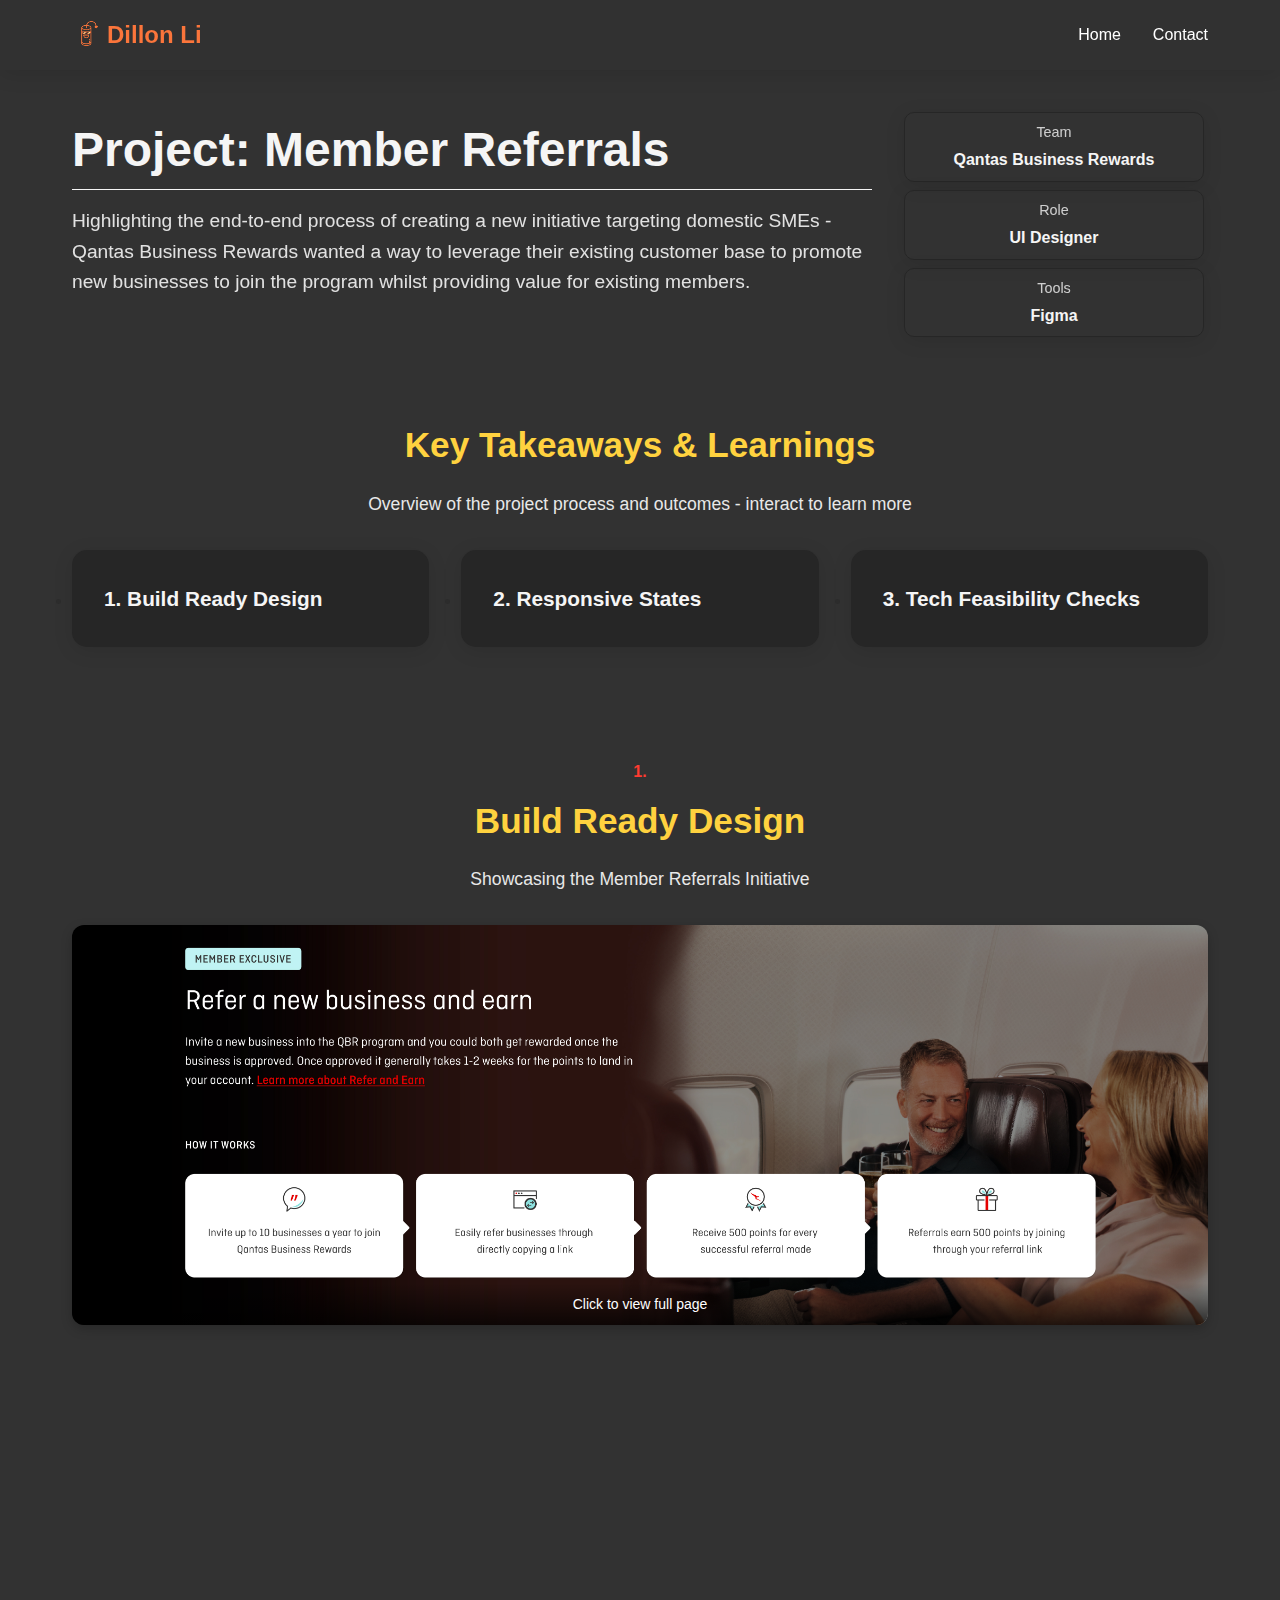
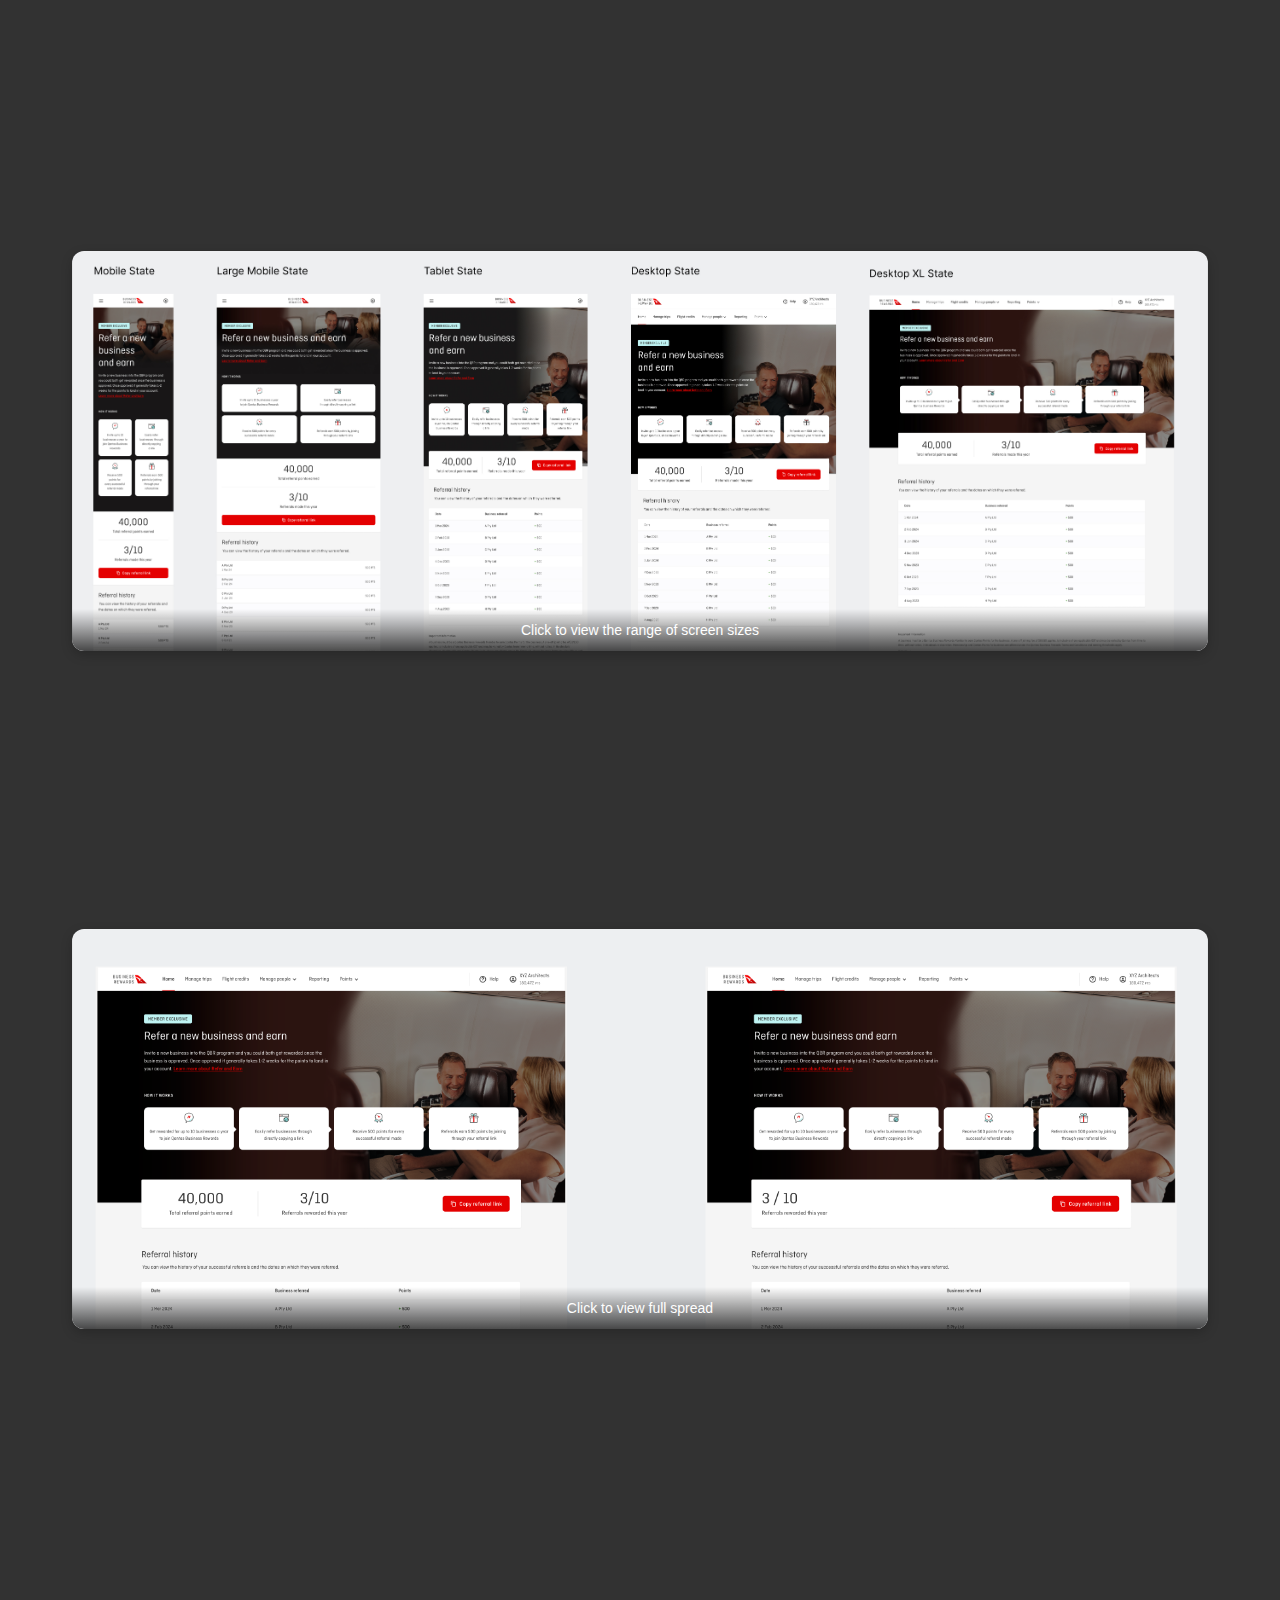
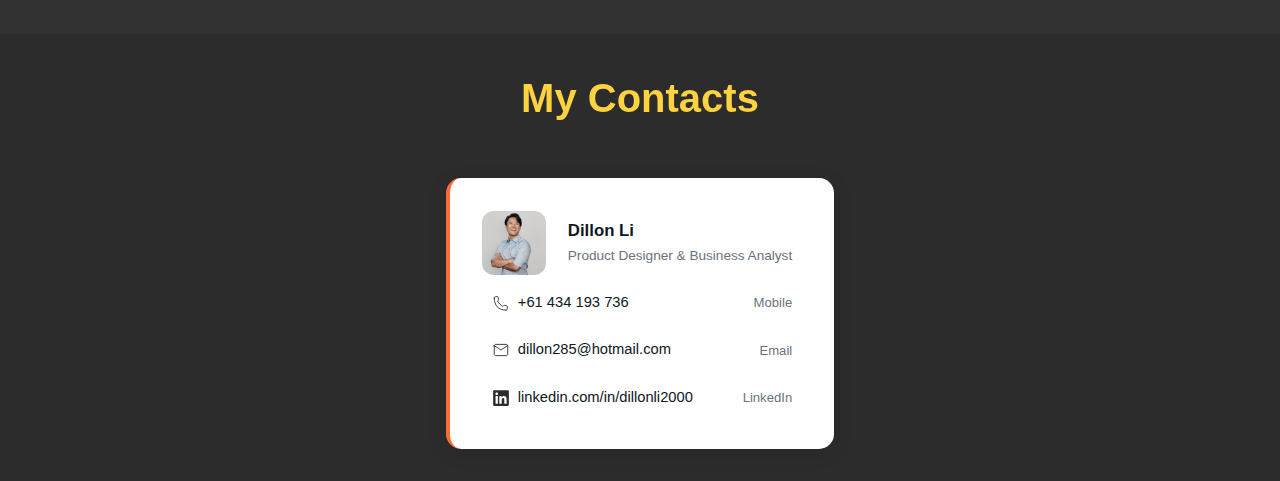
<file: work/MemberReferrals/MemberReferralsPage.html>
<!DOCTYPE html>
<html lang="en">

<head>
  <meta charset="UTF-8" />
  <meta name="viewport" content="width=device-width, initial-scale=1.0" />
  <link rel="stylesheet" href="../WorkPagestyle.css" />
  <title>Member Referrals</title>
</head>

<body>
  <!-- Navigation -->
  <nav>
    <div class="nav-container">
      <a class="logo" href="../../index.html">
        <img src="../../img/DieNoMight_transparent.png" height="35px">
        Dillon Li</a>
      <ul class="nav-links">
        <li><a href="../../index.html">Home</a></li>
        <li><a href="#contact">Contact</a></li>
      </ul>
      <button class="menu-toggle"></button>
    </div>
  </nav>

  <!-- Project Hero -->
  <section class="project-hero">
    <div class="hero-content">
      <div class="project-intro">
        <h1 class="project-title">Project: Member Referrals</h1>
        <p class="project-subtitle">
          Highlighting the end-to-end process of creating a new initiative targeting domestic SMEs -
          Qantas Business Rewards wanted a way to leverage their existing customer base to promote new businesses
          to join the program whilst providing value for existing members.
        </p>
      </div>

      <div class="project-meta">
        <div class="meta-item">
          <span class="meta-label">Team</span>
          <span class="meta-value">Qantas Business Rewards</span>
        </div>
        <div class="meta-item">
          <span class="meta-label">Role</span>
          <span class="meta-value">UI Designer</span>
        </div>
        <div class="meta-item">
          <span class="meta-label">Tools</span>
          <span class="meta-value">Figma</span>
        </div>
      </div>
    </div>
  </section>

  <!-- GRAPHIC DESIGN SECTION -->
  <section class="project-section">
    <div class="content-container">
      <div class="section-header fade-in">
        <h2 class="section-title">Key Takeaways & Learnings</h2>
        <p class="section-subtitle">
          Overview of the project process and outcomes - interact to learn more
        </p>
      </div>

      <ul class="content-grid grid-2 fade-in">
        <li><a href="#build-ready" class="takeaway-item">
            <h4>1. Build Ready Design</h4>
            <div class="chevron-wrapper">
              <svg xmlns="http://www.w3.org/2000/svg" width="24" height="24" viewBox="0 0 24 24" fill="none"
                stroke="currentColor" stroke-width="2" stroke-linecap="round" stroke-linejoin="round"
                class="chevron-icon">
                <path d="M9 18l6-6-6-6"></path>
              </svg>
            </div>
          </a>
        </li>
        <li><a href="#responsive" class="takeaway-item">
            <h4>2. Responsive States</h4>
            <div class="chevron-wrapper">
              <svg xmlns="http://www.w3.org/2000/svg" width="24" height="24" viewBox="0 0 24 24" fill="none"
                stroke="currentColor" stroke-width="2" stroke-linecap="round" stroke-linejoin="round"
                class="chevron-icon">
                <path d="M9 18l6-6-6-6"></path>
              </svg>
            </div>
          </a>
        </li>
        <li><a href="#tech-feasibility" class="takeaway-item">
            <h4>3. Tech Feasibility Checks</h4>
            <div class="chevron-wrapper">
              <svg xmlns="http://www.w3.org/2000/svg" width="24" height="24" viewBox="0 0 24 24" fill="none"
                stroke="currentColor" stroke-width="2" stroke-linecap="round" stroke-linejoin="round"
                class="chevron-icon">
                <path d="M9 18l6-6-6-6"></path>
              </svg>
            </div>
          </a>
        </li>
        <!-- <li><a href="#build-ready" class="takeaway-item">
            <h4>4. Leveraging existing design systems</h4>
            <div class="chevron-wrapper">
              <svg xmlns="http://www.w3.org/2000/svg" width="24" height="24" viewBox="0 0 24 24" fill="none"
                stroke="currentColor" stroke-width="2" stroke-linecap="round" stroke-linejoin="round"
                class="chevron-icon">
                <path d="M9 18l6-6-6-6"></path>
              </svg>
            </div>
          </a>
        </li> -->
      </ul>
    </div>
  </section>

  <!-- BRAND CREATION SECTION -->
  <section id="build-ready" class="project-section">
    <div class="content-container">
      <div class="section-header fade-in">
        <div class="section-number">1.</div>
        <h2 class="section-title">Build Ready Design</h2>
        <p class="section-subtitle">Showcasing the Member Referrals Initiative</p>
      </div>

      <!-- Preview -->
      <div class="design-card">
        <div class="design-card-crop">
          <img src="./img/DesktopXL_1440.jpg" alt="Design Preview" onclick="openModal('designModal')">
          <div class="design-card-caption">Click to view full page</div>
        </div>
      </div>

      <!-- Modal -->
      <div id="designModal" class="modal">
        <span class="close" onclick="closeModal('designModal')">&times;</span>
        <div id="designSlides" class="modal-content">
          <div class="scroll-container slide">
            <img src="./img/DesktopXL_1440.jpg" alt="Full Page Spread">
          </div>
        </div>
      </div>

      <!-- Descriptive Elements -->
      <div class="content-grid grid-2 fade-in">
        <div class="content-item">
          <h4>Education</h4>
          <p>
            Providing education on the initiative so that our members can understand how Member Referrals works
          </p>
        </div>
        <div class="content-item">
          <h4>Progress & Link</h4>
          <p>
            Showcasing the benefits members have received from referring and also including a clear call to action to
            refer a business
          </p>
        </div>
        <div class="content-item">
          <h4>Referral History</h4>
          <p>
            Providing transparency on the history of referrals made and the status of each
          </p>
        </div>
      </div>
  </section>

  <!-- RESPONSIVE SECTION -->
  <section id="responsive" class="project-section">
    <div class="content-container">
      <div class="section-header fade-in">
        <div class="section-number">2.</div>
        <h2 class="section-title">Responsive States</h2>
        <p class="section-subtitle">Providing an optimal user experience across a variety of screen sizes</p>
      </div>

      <!-- Preview -->
      <div class="design-card">
        <div class="design-card-crop">
          <img src="./img/Responsive.jpg" alt="Design Preview" onclick="openModal('responsiveModal', 0)">
          <div class="design-card-caption">Click to view the range of screen sizes</div>
        </div>
      </div>

      <!-- Modal -->
      <div id="responsiveModal" class="modal">
        <span class="close" onclick="closeModal('responsiveModal')">&times;</span>

        <!-- Navigation -->
        <span class="prev" onclick="changeSlide('responsiveModal', -1)">&#10094;</span>
        <span class="next" onclick="changeSlide('responsiveModal', 1)">&#10095;</span>

        <div id="modalSlides" class="modal-content">
          <div class="scroll-container slide">
            <img src="./img/Responsive.jpg" alt="Full Page Spread">
          </div>
          <div class="scroll-container slide">
            <img src="./img/Mobile_375px.jpg" alt="Full Page Spread">
          </div>
          <div class="scroll-container slide">
            <img src="./img/Mobile_767px.jpg" alt="Full Page Spread">
          </div>
          <div class="scroll-container slide">
            <img src="./img/Tablet_768px.jpg" alt="Full Page Spread">
          </div>
          <div class="scroll-container slide">
            <img src="./img/Desktop_960.jpg" alt="Full Page Spread">
          </div>
          <div class="scroll-container slide">
            <img src="./img/DesktopXL_1440.jpg" alt="Full Page Spread">
          </div>
        </div>
      </div>

      <!-- Brand Elements -->
      <!-- <div class="content-grid grid-2 fade-in">
        <div class="content-item">
          <h4>Education</h4>
          <p>
            Providing education on the initiative so that our members can understand how Member Referrals works
          </p>
        </div>
        <div class="content-item">
          <h4>Progress & Link</h4>
          <p>
            Showcasing the benefits members have received from referring and also including a clear call to action to
            refer a business
          </p>
        </div>
        <div class="content-item">
          <h4>Referral History</h4>
          <p>
            Providing transparency on the history of referrals made and the status of each
          </p>
        </div>
      </div> -->
  </section>

  <!-- TECH FEASIBILITY SECTION -->
  <section id="tech-feasibility" class="project-section">
    <div class="content-container">
      <div class="section-header fade-in">
        <div class="section-number">3.</div>
        <h2 class="section-title">Tech Feasibility Checks</h2>
        <p class="section-subtitle">Adapting the design based on developer feedback</p>
      </div>

      <!-- Preview -->
      <div class="design-card">
        <div class="design-card-crop">
          <img src="./img/AB.png" alt="Design Preview" onclick="openModal('techModal')">
          <div class="design-card-caption">Click to view full spread</div>
        </div>
      </div>

      <!-- Modal -->
      <div id="techModal" class="modal">
        <span class="close" onclick="closeModal('techModal')">&times;</span>
        <div id="techSlides" class="modal-content">
          <div class="scroll-container">
            <img src="./img/AB.png" alt="Full Page Spread">
          </div>
        </div>
      </div>
      <!-- </div> -->

      <!-- Descriptive Elements -->
      <div class="content-grid grid-2 fade-in">
        <div class="content-item">
          <h4>Stakeholder engagement</h4>
          <p>
            Liaised with developers within QBR to ensure that the design created can be coded within a feasible amount
            of time </p>
        </div>
        <div class="content-item">
          <h4>Back-end Considerations</h4>
          <p>
            Working with developers to ensure that the design can be supported by back-end systems as the fulfilment of
            points would rest on the Loyalty part of the business
          </p>
        </div>
        <div class="content-item">
          <h4>A/B versions</h4>
          <p>
            Two versions of the design were created to allow for flexibility - if the back-end systems were to
            be a blocker, a leaner version of with just referral history could be considered
          </p>
        </div>
      </div>
  </section>

  <!-- Data Visualization -->
  <!-- <div class="data-viz fade-in">
        <h4>Performance Metrics</h4>
        <div class="metrics-grid">
          <div class="metric-item">
            <div class="metric-number">+45%</div>
            <div class="metric-label">User Engagement</div>
          </div>
          <div class="metric-item">
            <div class="metric-number">-30%</div>
            <div class="metric-label">Task Completion Time</div>
          </div>
          <div class="metric-item">
            <div class="metric-number">4.8/5</div>
            <div class="metric-label">User Satisfaction</div>
          </div>
          <div class="metric-item">
            <div class="metric-number">+25%</div>
            <div class="metric-label">Conversion Rate</div>
          </div>
        </div>
      </div> -->

  <!-- Project Navigation -->
  <!-- <section class="project-navigation">
    <div class="content-container">
      <div class="nav-grid fade-in">
        <a href="#" class="nav-item previous">
          <div>
            <div class="nav-label">Previous Project</div>
            <div class="nav-title">Project Name</div>
          </div>
          <span>←</span>
        </a>
        <a href="#" class="nav-item next">
          <span>→</span>
          <div>
            <div class="nav-label">Next Project</div>
            <div class="nav-title">Project Name</div>
          </div>
        </a>
      </div>
    </div>
  </section> -->

      <!-- Contact Section -->
    <section id="contact" class="contact-section">
      <div class="section">
        <h2>My Contacts</h2>
        <article class="ux-item" aria-label="Digital contact card">
          <div class="top">
            <div class="avatar" aria-hidden="true"></div>
            <div class="person">
              <h1 class="name">Dillon Li</h1>
              <p class="role">Product Designer & Business Analyst</p>
            </div>
          </div>

          <div>
            <div class="contacts" role="list">
              <!-- Phone -->
              <div class="item" role="listitem">
                <a class="link" href="tel:+61 434 193 736">
                  <!-- phone icon -->
                  <svg
                    viewBox="0 0 24 24"
                    fill="none"
                    xmlns="http://www.w3.org/2000/svg"
                    aria-hidden="true"
                  >
                    <path
                      d="M3 5.5c0-1.1.9-2 2-2h2.2c.5 0 .9.3 1 .8l.6 3c.1.4 0 .8-.3 1l-1.1 1.1c1.6 3 4.1 5.5 7.1 7.1l1.1-1.1c.2-.2.6-.4 1-.3l3 .6c.5.1.8.5.8 1V19.5c0 1.1-.9 2-2 2H19C8.9 21.5 3 15.6 3 5.5z"
                      stroke="currentColor"
                      stroke-width="1.2"
                      stroke-linecap="round"
                      stroke-linejoin="round"
                    />
                  </svg>
                  <div class="meta">
                    <span>+61 434 193 736</span>
                  </div>
                </a>
                <div class="muted">Mobile</div>
              </div>

              <!-- Email -->
              <div class="item" role="listitem">
                <a class="link" href="mailto:dillon285@hotmail.com">
                  <!-- mail icon -->
                  <svg
                    viewBox="0 0 24 24"
                    fill="none"
                    xmlns="http://www.w3.org/2000/svg"
                    aria-hidden="true"
                  >
                    <path
                      d="M3 6.5v11c0 1.1.9 2 2 2h14c1.1 0 2-.9 2-2v-11c0-1.1-.9-2-2-2H5c-1.1 0-2 .9-2 2z"
                      stroke="currentColor"
                      stroke-width="1.2"
                      stroke-linecap="round"
                      stroke-linejoin="round"
                    />
                    <path
                      d="M21 6l-9 6L3 6"
                      stroke="currentColor"
                      stroke-width="1.2"
                      stroke-linecap="round"
                      stroke-linejoin="round"
                    />
                  </svg>
                  <div class="meta">
                    <span>dillon285@hotmail.com</span>
                  </div>
                </a>
                <div class="muted">Email</div>
              </div>

              <!-- LinkedIn -->
              <div class="item" role="listitem">
                <a
                  class="link"
                  href="https://www.linkedin.com/in/dillonli2000/"
                  target="_blank"
                  rel="noopener noreferrer"
                >
                  <!-- linkedin icon -->
                  <svg
                    stroke="currentColor"
                    fill="currentColor"
                    stroke-width="0"
                    viewBox="0 0 448 512"
                    height="1em"
                    width="1em"
                    xmlns="http://www.w3.org/2000/svg"
                  >
                    <path
                      d="M416 32H31.9C14.3 32 0 46.5 0 64.3v383.4C0 465.5 14.3 480 31.9 480H416c17.6 0 32-14.5 32-32.3V64.3c0-17.8-14.4-32.3-32-32.3zM135.4 416H69V202.2h66.5V416zm-33.2-243c-21.3 0-38.5-17.3-38.5-38.5S80.9 96 102.2 96c21.2 0 38.5 17.3 38.5 38.5 0 21.3-17.2 38.5-38.5 38.5zm282.1 243h-66.4V312c0-24.8-.5-56.7-34.5-56.7-34.6 0-39.9 27-39.9 54.9V416h-66.4V202.2h63.7v29.2h.9c8.9-16.8 30.6-34.5 62.9-34.5 67.2 0 79.7 44.3 79.7 101.9V416z"
                    ></path>
                  </svg>
                  <div class="meta">
                    <span>linkedin.com/in/dillonli2000</span>
                  </div>
                </a>
                <div class="muted">LinkedIn</div>
              </div>
            </div>
          </div>
        </article>
      </div>
    </section>
  <script src="../WorkPagescripts.js"></script>
</body>

</html>
</file>
<file: style.css>
:root {
    --primary-orange: #FF6B35;
    --secondary-yellow: #FFD23F;
    --accent-red: #FF3B30;
    --dark-background: #323232;
    --dark-charcoal: #2C2C2C;
    --light-grey: #F5F5F5;
    --white: #FFFFFF;
    --border-black: #262626;
    --dark-subtitle: #a3a3a3;
    --gradient-explosion: linear-gradient(135deg, #FF6B35 0%, #FFD23F 50%, #FF3B30 100%);
    --shadow-soft: 0 4px 20px rgba(0, 0, 0, 0.1);
    --shadow-strong: 0 8px 30px rgba(0, 0, 0, 0.2);
}

* {
    margin: 0;
    padding: 0;
    box-sizing: border-box;
}

body {
    font-family: 'Arial', sans-serif;
    line-height: 1.6;
    /* color: var(--white); */
    overflow-x: hidden;
    background-color: #323232;
}

/* Smooth scrolling */
html {
    scroll-behavior: smooth;
}

/* Navigation */
nav {
    position: fixed;
    top: 0;
    width: 100%;
    background: rgba(50, 50, 50, 0.95);
    backdrop-filter: blur(10px);
    z-index: 1000;
    padding: 1rem 0;
    box-shadow: var(--shadow-soft);
}

.nav-container {
    max-width: 1200px;
    margin: 0 auto;
    display: flex;
    justify-content: space-between;
    align-items: center;
    padding: 0 2rem;
}

.logo {
    font-size: 1.5rem;
    font-weight: bold;
    background: #FB753B;
    -webkit-background-clip: text;
    -webkit-text-fill-color: transparent;
    background-clip: text;
    display: flex;
}

.nav-links {
    display: flex;
    list-style: none;
    gap: 2rem;
}

.nav-links a {
    text-decoration: none;
    color: #FFFFFF;
    font-weight: 500;
    transition: color 0.3s ease;
    position: relative;
}

.nav-links a:hover {
    color: var(--primary-orange);
}

.nav-links a::after {
    content: '';
    position: absolute;
    width: 0;
    height: 2px;
    bottom: -5px;
    left: 0;
    background: var(--gradient-explosion);
    transition: width 0.3s ease;
}

.nav-links a:hover::after {
    width: 100%;
}

/* Mobile menu toggle */
.menu-toggle {
    display: none;
    background: none;
    border: none;
    font-size: 1.5rem;
    cursor: pointer;
    color: #FFFFFF;
}

.menu-toggle::before {
    content: '☰';
}

.menu-toggle.active::before {
    content: '✖';
}

/* Hero Section */
.hero {
    height: 100vh;
    display: flex;
    align-items: center;
    background-image: url(img/Hero_img.jpg);
    background-size: cover;
    position: relative;
    overflow: hidden;
}

.hero-content {
    color: var(--white);
    z-index: 2;
    max-width: 800px;
    padding: 0 7%;
}

.hero h1 {
    font-size: 3.5rem;
    margin-bottom: 1rem;
    opacity: 0;
    animation: fadeInUp 2s ease 0.5s forwards;
}

.hero p {
    font-size: 1.2rem;
    margin-bottom: 2rem;
    opacity: 0;
    animation: fadeInUp 2.1s ease 0.7s forwards;
}

.cta-content {
    display: flex;
    gap: 1.5em;
}

.cta-button {
    display: inline-block;
    outline: solid var(--primary-orange);
    color: var(--white);
    padding: 1rem 2rem;
    text-decoration: none;
    border-radius: 50px;
    font-weight: bold;
    transition: all 0.3s ease;
    opacity: 0;
    animation: fadeInUp 2.2s ease 0.9s forwards;
}

.cta-button:hover {
    transform: translateY(-2px);
    box-shadow: var(--shadow-strong);
}

/* Animated background elements */
.hero::before {
    content: '';
    position: absolute;
    width: 100%;
    height: 100%;
    background-color: rgba(0, 0, 0, 0.4);
}

@keyframes float {
    0% {
        transform: translate(-50%, -50%) rotate(0deg);
    }

    100% {
        transform: translate(-50%, -50%) rotate(360deg);
    }
}

@keyframes fadeInUp {
    to {
        opacity: 1;
        transform: translateY(0);
    }
}

/* Section Styling */
.section {
    padding-top: 5rem;
    max-width: 1200px;
    margin: 0 auto;
    padding-left: 2rem;
    padding-right: 2rem;
}

.section_2 {
    padding: 5rem 0;
    max-width: 1200px;
    margin: 0 auto;
    padding-left: 2rem;
    padding-right: 2rem;
    background-color: #f5f5f5;
}

.section h2 {
    font-size: 2.5rem;
    margin-bottom: 3rem;
    text-align: center;
    background: var(--gradient-explosion);
    -webkit-background-clip: text;
    -webkit-text-fill-color: transparent;
    background-clip: text;
}

/* Portfolio Grid */
.portfolio-grid {
    display: grid;
    grid-template-columns: repeat(auto-fit, minmax(300px, 1fr));
    gap: 2rem;
    margin-bottom: 3rem;
}

.portfolio-item {
    border: 1px solid #262626;
    border-radius: 15px;
    overflow: hidden;
    box-shadow: var(--shadow-soft);
    transition: all 0.3s ease;
    position: relative;
}

.portfolio-item:hover {
    transform: translateY(-5px);
    box-shadow: var(--shadow-strong);
}

.portfolio-item img {
    width: auto;
    height: 50px;
    object-fit: cover;
    /* CUSTOMIZE: Replace with your project images */
    /* background: linear-gradient(45deg, #f0f0f0, #e0e0e0); */
    display: flex;
    align-items: center;
    justify-content: center;
    color: #999;
    font-size: 1.1rem;
}

.portfolio-item-content {
    padding: 1.5rem;
}

.portfolio-item-content-title {
    display: flex;
    align-items: center;
    justify-content: space-between;
    margin-bottom: 0.5rem;
}

.portfolio-item h3 {
    font-size: 1.3rem;
    color: var(--white);
}

.portfolio-item h3.portfolio-item-content-title-sub {
    color: var(--primary-orange);
}

.portfolio-item p {
    color: #a3a3a3;
    margin-bottom: 1rem;
}

.portfolio-item-link {
    display: inline-block;
    outline: solid var(--primary-orange);
    color: var(--white);
    padding: 0.5rem 1rem;
    text-decoration: none;
    border-radius: 25px;
    font-size: 0.9rem;
    transition: all 0.3s ease;
}

.portfolio-item-link:hover {
    transform: translateY(-1px);
    box-shadow: 0 4px 15px rgba(255, 107, 53, 0.3);
}

/* Brand Section Special Layout */
.brand-showcase {
    display: grid;
    grid-template-columns: 1fr 1fr;
    gap: 3rem;
    align-items: center;
    margin-bottom: 3rem;
}

.brand-content {
    padding: 2rem;
    color: #FFFFFF;
}

.brand-content h3 {
    font-size: 2rem;
    margin-bottom: 1rem;
    color: var(--primary-orange);
}

.brand-visual {
    background: var(--light-grey);
    border-radius: 15px;
    padding: 2rem;
    text-align: center;
    min-height: 300px;
    display: flex;
    align-items: center;
    justify-content: center;
}

/* UX/UI Section */
.ux-showcase {
    display: grid;
    grid-template-columns: repeat(auto-fit, minmax(400px, 1fr));
    gap: 2rem;
}

.ux-item {
    background: var(--white);
    border-radius: 15px;
    padding: 2rem;
    box-shadow: var(--shadow-soft);
    border-left: 4px solid var(--primary-orange);
}

.ux-item h4 {
    color: var(--primary-orange);
    margin-bottom: 1rem;
}

/* Business Analysis Section */
.ba-grid {
    background: var(--dark-charcoal);
    display: grid;
    grid-template-columns: repeat(auto-fit, minmax(300px, 1fr));
    gap: 2rem;
}

.ba-item {
    background: var(--white);
    border-radius: 15px;
    padding: 2rem;
    box-shadow: var(--shadow-soft);
    border-top: 4px solid var(--secondary-yellow);
}

.ba-item h4 {
    color: var(--accent-red);
    margin-bottom: 1rem;
}

/* About Section */
.about {
    padding-bottom: 5rem;
}

.about-content {
    display: grid;
    grid-template-columns: 1fr 2fr;
    gap: 3rem;
    align-items: center;
    color: #FFFFFF;
}

.about-image {
    width: 100%;
    height: 400px;
    background: url('img/Qantas_240109_Grad_DillonLi_2024.jpg') center/cover no-repeat;
    border-radius: 15px;
    /* CUSTOMIZE: Replace with your professional photo */
    display: flex;
    align-items: center;
    justify-content: center;
    color: var(--white);
    font-size: 1.2rem;
}

.about-text {
    display: flex;
    flex-direction: column;
    gap: 0.5rem;
}

.skills-grid {
    display: grid;
    grid-template-columns: repeat(auto-fit, minmax(200px, 1fr));
    gap: 1rem;
    margin-top: 1rem;
    color: var(--light-grey);
}

.skill-item {
    display: flex;
    flex-direction: column;
    align-items: center;
    border: 1px solid var(--border-black);
    padding: 1rem;
    border-radius: 10px;
    box-shadow: var(--shadow-soft);
    font-weight: bold;
    text-decoration: none;
    color: var(--light-grey);
}

.skill-item:hover {
    background: var(--dark-charcoal);
    border-color: var(--dark-charcoal);
    box-shadow: var(--shadow-strong);
    transition: all 0.3s ease;
}

/* Contact Section */
:root {
    --bg: #f6f7fb;
    --card: #ffffff;
    --accent: #0a66c2;
    --muted: #6b7280;
    --radius: 14px;
    --shadow: 0 6px 20px rgba(16, 24, 40, 0.08);
    --glass: linear-gradient(180deg, rgba(255, 255, 255, 0.6), rgba(255, 255, 255, 0.4));
    font-family: Inter, ui-sans-serif, system-ui, -apple-system, "Segoe UI", Roboto, "Helvetica Neue", Arial;
}

.contact-section {
    height: 100%;
    margin: 0;
    background: var(--dark-charcoal);
    display: flex;
    align-items: center;
    justify-content: center;
    /* padding: 32px; */
    -webkit-font-smoothing: antialiased;
    -moz-osx-font-smoothing: grayscale;
}


.card {
    width: 320px;
    background: var(--card);
    border-radius: var(--radius);
    box-shadow: var(--shadow);
    padding: 20px;
    display: grid;
    grid-template-rows: auto 1fr;
    gap: 14px;
    align-items: center;
}


.top {
    display: flex;
    gap: 12px;
    align-items: center;
}


.avatar {
    width: 64px;
    height: 64px;
    border-radius: 12px;
    background: url('img/Qantas_240109_Grad_DillonLi_2024.jpg') center/300% no-repeat;
    display: flex;
    align-items: center;
    justify-content: center;
    font-weight: 700;
    color: #0b3a66;
    font-size: 20px;
}

.person {
    gap: 10px;
    padding: 8px 10px;
    border-radius: 10px;
    transition: background .12s ease;
}

.name {
    font-size: 1.05rem;
    font-weight: 600;
    margin: 0;
    color: #0f1724;
}


.role {
    margin: 0;
    font-size: 0.85rem;
    color: var(--muted);
}


.contacts {
    display: flex;
    flex-direction: column;
    gap: 8px;
    margin-top: 8px;
}

.item {
    display: flex;
    align-items: center;
    gap: 10px;
    padding: 8px 10px;
    border-radius: 10px;
    transition: background .12s ease;
}


.item:hover {
    background: rgba(10, 102, 194, 0.04);
}


.item svg {
    width: 18px;
    height: 18px;
    flex-shrink: 0;
}


a.link {
    color: inherit;
    text-decoration: none;
    display: flex;
    align-items: center;
    gap: 8px;
    width: 100%;
}


.meta {
    display: flex;
    flex-direction: column;
    font-size: 0.92rem;
    color: #0f1724;
}


.muted {
    font-size: 0.82rem;
    color: var(--muted);
}


.actions {
    display: flex;
    gap: 8px;
    margin-top: 8px;
}


.btn {
    border: 0;
    background: transparent;
    padding: 6px 8px;
    border-radius: 8px;
    cursor: pointer;
    font-size: 0.85rem;
    color: var(--accent);
    display: inline-flex;
    align-items: center;
    gap: 8px;
}


.btn:active {
    transform: translateY(1px)
}


.small {
    font-size: 0.78rem;
    color: var(--muted);
}


/* responsive */
@media (max-width:360px) {
    .card {
        width: 100%;
        padding: 16px
    }

    .avatar {
        width: 56px;
        height: 56px
    }
}

/* Footer */
footer {
    background: var(--dark-charcoal);
    color: var(--white);
    text-align: center;
    padding: 2rem 0;
}

.social-links {
    display: flex;
    justify-content: center;
    gap: 1rem;
    margin-bottom: 1rem;
}

.social-links a {
    color: var(--white);
    font-size: 1.5rem;
    text-decoration: none;
    transition: color 0.3s ease;
}

.social-links a:hover {
    color: var(--primary-orange);
}

/* Responsive Design */
@media (max-width: 768px) {
    .menu-toggle {
        display: block;
    }

    .nav-links {
        position: absolute;
        top: 100%;
        left: 0;
        width: 100%;
        background: var(--dark-background);
        flex-direction: column;
        padding: 1rem;
        box-shadow: var(--shadow-soft);
        max-height: 0;
        overflow: hidden;
        opacity: 0;
        transition: all 0.3s ease;
    }

    .nav-links.active {
        max-height: 400px;
        opacity: 1;
    }

    .cta-content {
        flex-direction: column;
        gap: 1rem;
    }

    .hero {
        justify-content: center;
        background-position: center;
    }

    .hero-content {
        text-align: center;
    }

    .hero h1 {
        font-size: 2.5rem;
    }

    .hero p {
        font-size: 1rem;
    }

    .section h2 {
        font-size: 2rem;
    }

    .portfolio-grid {
        grid-template-columns: 1fr;
    }

    .brand-showcase {
        grid-template-columns: 1fr;
    }

    .about-content {
        grid-template-columns: 1fr;
    }

    .ux-showcase {
        grid-template-columns: 1fr;
    }

    .ba-grid {
        grid-template-columns: 1fr;
    }
}

/* Scroll animations */
.fade-in {
    opacity: 0;
    transform: translateY(30px);
    transition: all 0.6s ease;
}

.fade-in.visible {
    opacity: 1;
    transform: translateY(0);
}
</file>
<file: work/BrandPage/BrandPagestyle.css>
/* CUSTOMIZE: Same color palette as main portfolio */
:root {
  --primary-orange: #ff6b35;
  --secondary-yellow: #ffd23f;
  --accent-red: #ff3b30;
  --dark-charcoal: #2c2c2c;
  --light-grey: #f5f5f5;
  --medium-grey: #e8e8e8;
  --white: #ffffff;
  --text-secondary: #666666;
  --gradient-explosion: linear-gradient(
    135deg,
    #ff6b35 0%,
    #ffd23f 50%,
    #ff3b30 100%
  );
  --shadow-soft: 0 4px 20px rgba(0, 0, 0, 0.1);
  --shadow-strong: 0 8px 30px rgba(0, 0, 0, 0.2);
}

* {
  margin: 0;
  padding: 0;
  box-sizing: border-box;
}

body {
  font-family: "Arial", sans-serif;
  line-height: 1.6;
  color: var(--dark-charcoal);
  background: var(--white);
}

/* Navigation - matches main portfolio */
nav {
  position: fixed;
  top: 0;
  width: 100%;
  background: rgba(50, 50, 50, 0.95);
  backdrop-filter: blur(10px);
  z-index: 1000;
  padding: 1rem 0;
  box-shadow: var(--shadow-soft);
}

.nav-container {
  max-width: 1200px;
  margin: 0 auto;
  display: flex;
  justify-content: space-between;
  align-items: center;
  padding: 0 2rem;
}

.logo {
  font-size: 1.5rem;
  font-weight: bold;
  background: var(--gradient-explosion);
  -webkit-background-clip: text;
  -webkit-text-fill-color: transparent;
  background-clip: text;
  text-decoration: none;
}

.nav-links {
  display: flex;
  list-style: none;
  gap: 2rem;
}

.nav-links a {
  text-decoration: none;
  color: #ffffff;
  font-weight: 500;
  transition: color 0.3s ease;
  position: relative;
}

.nav-links a:hover {
  color: var(--primary-orange);
}

.nav-links a::after {
  content: "";
  position: absolute;
  width: 0;
  height: 2px;
  bottom: -5px;
  left: 0;
  background: var(--gradient-explosion);
  transition: width 0.3s ease;
}

.nav-links a:hover::after {
  width: 100%;
}

/* Mobile menu toggle */
.menu-toggle {
    display: none;
    background: none;
    border: none;
    font-size: 1.5rem;
    cursor: pointer;
    color: var(--dark-charcoal);
}

/* Project Hero Section */
.project-hero {
  margin-top: 4rem;
  padding: 3rem 0;
  background: var(--gradient-explosion);
  color: var(--white);
  text-align: center;
}

.hero-content {
  max-width: 1200px;
  margin: 0 auto;
  padding: 0 2rem;
}

.project-title {
  font-size: 3rem;
  margin-bottom: 1rem;
  font-weight: bold;
}

.project-subtitle {
  font-size: 1.2rem;
  opacity: 0.9;
  margin-bottom: 2rem;
}

.project-meta {
  display: flex;
  justify-content: center;
  gap: 2rem;
  flex-wrap: wrap;
  margin-bottom: 2rem;
}

.meta-item {
  display: flex;
  flex-direction: column;
  align-items: center;
}

.meta-label {
  font-size: 0.9rem;
  opacity: 0.8;
  margin-bottom: 0.2rem;
}

.meta-value {
  font-weight: bold;
}

/* Content Container */
.content-container {
  max-width: 1200px;
  margin: 0 auto;
  padding: 0 2rem;
}

/* Project Overview */
.project-overview {
  padding: 4rem 0;
  background: var(--light-grey);
}

.overview-grid {
  display: grid;
  grid-template-columns: 1fr 1fr;
  gap: 3rem;
  align-items: center;
}

.overview-text h2 {
  font-size: 2.5rem;
  margin-bottom: 1.5rem;
  background: var(--gradient-explosion);
  -webkit-background-clip: text;
  -webkit-text-fill-color: transparent;
  background-clip: text;
}

.overview-text p {
  font-size: 1.1rem;
  line-height: 1.8;
  color: var(--text-secondary);
  margin-bottom: 1.5rem;
}

.overview-visual {
  background: var(--white);
  padding: 2rem;
  border-radius: 15px;
  box-shadow: var(--shadow-soft);
  text-align: center;
  min-height: 300px;
  display: flex;
  align-items: center;
  justify-content: center;
}

/* Section Styling */
.project-section {
  padding: 4rem 0;
  border-bottom: 1px solid var(--medium-grey);
}

.section-header {
  text-align: center;
  margin-bottom: 3rem;
}

.section-number {
  font-size: 1rem;
  color: var(--primary-orange);
  font-weight: bold;
  margin-bottom: 0.5rem;
}

.section-title {
  font-size: 2.2rem;
  font-weight: bold;
  color: var(--dark-charcoal);
  margin-bottom: 1rem;
}

.section-subtitle {
  font-size: 1.1rem;
  color: var(--text-secondary);
  max-width: 600px;
  margin: 0 auto;
}

/* Content Grid Layouts */
.content-grid {
  display: grid;
  gap: 2rem;
  margin-bottom: 2rem;
}

.grid-2 {
  grid-template-columns: repeat(auto-fit, minmax(300px, 1fr));
}

.grid-3 {
  grid-template-columns: repeat(auto-fit, minmax(250px, 1fr));
}

.content-item {
  background: var(--white);
  padding: 2rem;
  border-radius: 15px;
  box-shadow: var(--shadow-soft);
  transition: transform 0.3s ease;
}

.content-item:hover {
  transform: translateY(-5px);
}

.content-item h4 {
  font-size: 1.3rem;
  margin-bottom: 1rem;
  color: var(--primary-orange);
}

.content-item p {
  color: var(--text-secondary);
  line-height: 1.6;
}

/* Image Gallery */
.image-gallery {
  display: grid;
  grid-template-columns: repeat(auto-fit, minmax(300px, 1fr));
  gap: 1.5rem;
  margin: 2rem 0;
}

.gallery-item {
  background: var(--medium-grey);
  border-radius: 10px;
  overflow: hidden;
  aspect-ratio: 16/10;
  display: flex;
  align-items: center;
  justify-content: center;
  color: var(--text-secondary);
  font-size: 1rem;
  transition: transform 0.3s ease;
  cursor: pointer;
}

.gallery-item:hover {
  transform: scale(1.02);
}

/* Large Feature Image */
.feature-image {
  width: 100%;
  height: 400px;
  background: var(--medium-grey);
  border-radius: 15px;
  margin: 2rem 0;
  display: flex;
  align-items: center;
  justify-content: center;
  color: var(--text-secondary);
  font-size: 1.2rem;
}

/* Process Steps */
.process-steps {
  display: grid;
  grid-template-columns: repeat(auto-fit, minmax(200px, 1fr));
  gap: 2rem;
  margin: 2rem 0;
}

.process-step {
  text-align: center;
  position: relative;
}

.step-number {
  width: 60px;
  height: 60px;
  background: var(--gradient-explosion);
  border-radius: 50%;
  display: flex;
  align-items: center;
  justify-content: center;
  color: var(--white);
  font-weight: bold;
  font-size: 1.2rem;
  margin: 0 auto 1rem;
}

.step-title {
  font-size: 1.1rem;
  font-weight: bold;
  margin-bottom: 0.5rem;
  color: var(--dark-charcoal);
}

.step-description {
  font-size: 0.9rem;
  color: var(--text-secondary);
}

/* Data Visualization */
.data-viz {
  background: var(--light-grey);
  padding: 2rem;
  border-radius: 15px;
  margin: 2rem 0;
}

.data-viz h4 {
  text-align: center;
  margin-bottom: 1.5rem;
  color: var(--dark-charcoal);
}

.metrics-grid {
  display: grid;
  grid-template-columns: repeat(auto-fit, minmax(150px, 1fr));
  gap: 1.5rem;
  margin: 1.5rem 0;
}

.metric-item {
  text-align: center;
  background: var(--white);
  padding: 1.5rem;
  border-radius: 10px;
}

.metric-number {
  font-size: 2rem;
  font-weight: bold;
  color: var(--primary-orange);
  margin-bottom: 0.5rem;
}

.metric-label {
  font-size: 0.9rem;
  color: var(--text-secondary);
}

/* Figma Embed */
.figma-embed {
  width: 100%;
  height: 600px;
  border: none;
  border-radius: 15px;
  margin: 2rem 0;
  box-shadow: var(--shadow-soft);
}

/* Quote/Testimonial */
.quote-section {
  background: var(--light-grey);
  padding: 3rem 2rem;
  border-radius: 15px;
  text-align: center;
  margin: 2rem 0;
}

.quote-text {
  font-size: 1.3rem;
  font-style: italic;
  color: var(--dark-charcoal);
  margin-bottom: 1rem;
  line-height: 1.6;
}

.quote-author {
  font-weight: bold;
  color: var(--primary-orange);
}

/* Results Section */
.results-section {
  background: var(--gradient-explosion);
  color: var(--white);
  padding: 4rem 0;
  text-align: center;
}

.results-title {
  font-size: 2.5rem;
  margin-bottom: 2rem;
}

.results-grid {
  display: grid;
  grid-template-columns: repeat(auto-fit, minmax(200px, 1fr));
  gap: 2rem;
  margin: 2rem 0;
}

.result-item {
  background: rgba(255, 255, 255, 0.1);
  padding: 2rem;
  border-radius: 15px;
  backdrop-filter: blur(10px);
}

.result-number {
  font-size: 2.5rem;
  font-weight: bold;
  margin-bottom: 0.5rem;
}

.result-description {
  font-size: 1rem;
  opacity: 0.9;
}

/* Navigation Between Projects */
.project-navigation {
  padding: 3rem 0;
  background: var(--light-grey);
}

.nav-grid {
  display: grid;
  grid-template-columns: 1fr 1fr;
  gap: 2rem;
}

.nav-item {
  display: flex;
  align-items: center;
  gap: 1rem;
  padding: 1.5rem;
  background: var(--white);
  border-radius: 15px;
  text-decoration: none;
  color: var(--dark-charcoal);
  transition: all 0.3s ease;
  box-shadow: var(--shadow-soft);
}

.nav-item:hover {
  transform: translateY(-2px);
  box-shadow: var(--shadow-strong);
}

.nav-item.previous {
  justify-content: flex-start;
}

.nav-item.next {
  justify-content: flex-end;
  text-align: right;
}

.nav-label {
  font-size: 0.9rem;
  color: var(--text-secondary);
}

.nav-title {
  font-size: 1.1rem;
  font-weight: bold;
  color: var(--primary-orange);
}

/* Responsive Design */
@media (max-width: 768px) {
  .menu-toggle {
    display: block;
  }

  .nav-links {
    position: absolute;
    top: 100%;
    left: 0;
    width: 100%;
    background: var(--white);
    flex-direction: column;
    padding: 1rem;
    box-shadow: var(--shadow-soft);
    max-height: 0;
    overflow: hidden;
    opacity: 0;
    transition: all 0.3s ease;
  }

  .nav-links.active {
    max-height: 400px;
    opacity: 1;
  }
  .project-title {
    font-size: 2rem;
  }

  .project-meta {
    flex-direction: column;
    gap: 1rem;
  }

  .overview-grid {
    grid-template-columns: 1fr;
  }

  .content-grid {
    grid-template-columns: 1fr;
  }

  .nav-grid {
    grid-template-columns: 1fr;
  }

  .metrics-grid {
    grid-template-columns: repeat(2, 1fr);
  }

  .results-grid {
    grid-template-columns: 1fr;
  }
}

/* Scroll animations */
.fade-in {
  opacity: 0;
  transform: translateY(30px);
  transition: all 0.6s ease;
}

.fade-in.visible {
  opacity: 1;
  transform: translateY(0);
}
</file>
<file: work/WorkPagestyle.css>
:root {
  --primary-orange: #ff6b35;
  --secondary-yellow: #ffd23f;
  --accent-red: #ff3b30;
  --dark-charcoal: #2c2c2c;
  --dark-background: #323232;
  --light-grey: #f5f5f5;
  --medium-grey: #e8e8e8;
  --white: #ffffff;
  --border-black: #262626;
  --dark-subtitle: #a3a3a3;
  --text-secondary: #666666;
  --gradient-explosion: linear-gradient(135deg,
      #ff6b35 0%,
      #ffd23f 50%,
      #ff3b30 100%);
  --shadow-soft: 0 4px 20px rgba(0, 0, 0, 0.1);
  --shadow-strong: 0 8px 30px rgba(0, 0, 0, 0.2);
}

* {
  margin: 0;
  padding: 0;
  box-sizing: border-box;
}

body {
  font-family: "Arial", sans-serif;
  line-height: 1.6;
  color: var(--dark-charcoal);
  background: var(--dark-background);
}


/* Navigation - matches main portfolio */
nav {
  position: fixed;
  top: 0;
  width: 100%;
  background: rgba(50, 50, 50, 0.95);
  backdrop-filter: blur(10px);
  z-index: 1000;
  padding: 1rem 0;
  box-shadow: var(--shadow-soft);
}

.nav-container {
  max-width: 1200px;
  margin: 0 auto;
  display: flex;
  justify-content: space-between;
  align-items: center;
  padding: 0 2rem;
}

.logo {
  font-size: 1.5rem;
  font-weight: bold;
  background: #FB753B;
  -webkit-background-clip: text;
  -webkit-text-fill-color: transparent;
  background-clip: text;
  text-decoration: none;
  display: flex;
}

.nav-links {
  display: flex;
  list-style: none;
  gap: 2rem;
}

.nav-links a {
  text-decoration: none;
  color: #ffffff;
  font-weight: 500;
  transition: color 0.3s ease;
  position: relative;
}

.nav-links a:hover {
  color: var(--primary-orange);
}

.nav-links a::after {
  content: "";
  position: absolute;
  width: 0;
  height: 2px;
  bottom: -5px;
  left: 0;
  background: var(--gradient-explosion);
  transition: width 0.3s ease;
}

.nav-links a:hover::after {
  width: 100%;
}

/* Mobile menu toggle */
.menu-toggle {
  display: none;
  background: none;
  border: none;
  font-size: 1.5rem;
  cursor: pointer;
  color: #ffffff;
}

.menu-toggle::before {
    content: '☰';
}

.menu-toggle.active::before {
    content: '✖';
}

/* Project Hero Section */
.project-hero {
  margin-top: 4rem;
  padding-top: 3rem;
  background: var(--dark-background);
  color: var(--light-grey);
  position: relative;
  z-index: 0;
}

.hero-content {
  max-width: 1200px;
  margin: 0 auto;
  padding: 0 2rem;
  display: flex;
  gap: 2rem;
}

.project-title {
  font-size: 3rem;
  margin-bottom: 1rem;
  font-weight: bold;
  border-bottom: 1px solid var(--light-grey);
}

.project-subtitle {
  font-size: 1.2rem;
  opacity: 0.9;
  margin-bottom: 2rem;
  max-width: 800px;
  margin: auto;
}

.project-meta {
  display: flex;
  justify-content: center;
  flex-direction: column;
  gap: 0.5rem;
  flex-wrap: wrap;
  min-width: 300px;
}

.meta-item {
  display: flex;
  flex-direction: column;
  align-items: center;
  border: 1px solid var(--border-black);
  padding: 0.5rem 1rem;
  border-radius: 10px;
  box-shadow: var(--shadow-soft);
}

.meta-label {
  font-size: 0.9rem;
  opacity: 0.8;
  margin-bottom: 0.2rem;
}

.meta-value {
  font-weight: bold;
  color: var(--light-grey);
}


/* Content Container */
.content-container {
  max-width: 1200px;
  margin: 0 auto;
  padding: 0 2rem;
}

/* Project Overview */
.project-overview {
  padding: 4rem 0;
  background: var(--dark-background);
}

.overview-grid {
  display: grid;
  grid-template-columns: 1fr 1fr;
  gap: 3rem;
  align-items: center;
}

.overview-text h2 {
  font-size: 2.5rem;
  margin-bottom: 1.5rem;
  background: var(--gradient-explosion);
  -webkit-background-clip: text;
  -webkit-text-fill-color: transparent;
  background-clip: text;
}

.overview-text p {
  font-size: 1.1rem;
  line-height: 1.8;
  color: var(--text-secondary);
  margin-bottom: 1.5rem;
}

.overview-visual {
  background: var(--white);
  padding: 2rem;
  border-radius: 15px;
  box-shadow: var(--shadow-soft);
  text-align: center;
  min-height: 300px;
  display: flex;
  align-items: center;
  justify-content: center;
}

/* Section Styling */
.project-section {
  padding-top: 5rem;
  /* border-bottom: 1px solid var(--medium-grey); */
}

.section-header {
  text-align: center;
  margin-bottom: 2rem;
}

.section-number {
  font-size: 1rem;
  color: var(--accent-red);
  font-weight: bold;
  margin-bottom: 0.5rem;
}

.section-title {
  font-size: 2.2rem;
  font-weight: bold;
  color: var(--secondary-yellow);
  margin-bottom: 1rem;
}

.section-subtitle {
  font-size: 1.1rem;
  color: var(--medium-grey);
  max-width: 600px;
  margin: 0 auto;
}

/* Content Grid Layouts */
.content-grid {
  display: grid;
  gap: 2rem;
  margin-bottom: 2rem;
  align-items: stretch;
}

.grid-2-2 {
  grid-template-columns: repeat(auto-fit, minmax(380px, 1fr));
}

.grid-2 {
  grid-template-columns: repeat(auto-fit, minmax(300px, 1fr));
}

.grid-3 {
  grid-template-columns: repeat(auto-fit, minmax(250px, 1fr));
}

.content-item {
  background: var(--dark-charcoal);
  padding: 2rem;
  border-radius: 15px;
  box-shadow: var(--shadow-soft);
  transition: transform 0.3s ease;
}

.content-item:hover {
  transform: translateY(-0.25rem);
}

.content-item h4 {
  font-size: 1.3rem;
  color: var(--primary-orange);
  margin-bottom: 1rem;
  text-align: center;
}

.content-item p {
  color: var(--dark-subtitle);
  line-height: 1.6;
  text-align: center;
}

.takeaway-item {
  background: var(--border-black);
  padding: 2rem;
  border-radius: 15px;
  box-shadow: var(--shadow-soft);
  transition: transform 0.3s ease;
  display: flex;
  cursor: pointer;
  text-decoration: none;
  height: 100%;
  align-items: center;
}

.takeaway-item:hover .chevron-icon {
  transform: translateX(0.25rem);
  opacity: 1;
}

.takeaway-item h4 {
  font-size: 1.3rem;
  color: var(--light-grey);
}

.takeaway-item p {
  color: var(--text-secondary);
  line-height: 1.6;
}

.chevron-wrapper {
  display: inline-block;
  position: relative;
  margin-left: auto;
  align-self: center;
  height: 32px;
}

.chevron-icon {
  width: 2rem;
  height: 2rem;
  transform: translateX(0) rotate(0deg);
  opacity: 0;
  transition: all 0.3s ease-out;
  color: var(--accent-red);
}

/* Image Preview */
/* Thumbnail */
.design-card {
  width: 100%;
  cursor: pointer;
  margin-bottom: 2rem;
}

.design-card-crop {
  position: relative;
  width: 80;
  max-height: 400px;
  overflow: hidden;
  border-radius: 12px;
  box-shadow: 0 4px 12px rgba(0, 0, 0, 0.2);
  transition: transform 0.3s ease;
}

.design-card-crop img {
  width: 100%;
  display: block;
  transform: translateY(-6%);
  box-shadow: 0 4px 12px rgba(0, 0, 0, 0.2);
  transition: transform 0.3s ease;
}

.design-card-crop:hover {
  transform: scale(1.02);
}

.design-card-caption {
  position: absolute;
  bottom: 0;
  left: 0;
  width: 100%;
  padding: 10px;
  background: linear-gradient(to top, rgba(0, 0, 0, 0.7), rgba(0, 0, 0, 0));
  color: #fff;
  font-size: 14px;
  text-align: center;
  border-radius: 0 0 12px 12px;
  /* Matches container */
  box-sizing: border-box;
}

/* Modal Styles */
.modal {
  display: none;
  position: fixed;
  z-index: 9999;
  left: 0;
  top: 0;
  width: 100%;
  height: 100%;
  background: rgba(0, 0, 0, 0.8);
}

.modal-content {
  position: relative;
  margin: 3% auto;
  width: 80%;
  /* max-width: 900px; */
  background: #fff;
  border-radius: 12px;
  overflow: hidden;
  box-shadow: 0 6px 20px rgba(0, 0, 0, 0.3);
}

body.modal-open {
  overflow: hidden;
}

/* Scrollable container */
.scroll-container {
  max-height: 90vh;
  overflow-y: auto;
}

.scroll-container img {
  width: 100%;
  display: block;
}

.scroll-container::-webkit-scrollbar {
  display: none;
}

/* Close button */
.close {
  position: absolute;
  top: 15px;
  right: 20px;
  color: #fff;
  font-size: 32px;
  font-weight: bold;
  cursor: pointer;
  z-index: 10000;
}

.close:hover {
  color: var(--secondary-yellow);
}

/* Navigation arrows */
.prev,
.next {
  cursor: pointer;
  position: absolute;
  top: 50%;
  padding: 16px;
  margin-top: -22px;
  color: #fff;
  font-weight: bold;
  font-size: 28px;
  transition: 0.3s;
  border-radius: 50%;
  user-select: none;
}

.prev {
  left: 20px;
}

.next {
  right: 20px;
}

.prev:hover,
.next:hover {
  color: var(--secondary-yellow);
}


/* Image Gallery */
.image-gallery {
  display: grid;
  grid-template-columns: repeat(auto-fit, minmax(300px, 1fr));
  gap: 1.5rem;
  margin: 2rem 0;
}

.gallery-item {
  background: var(--medium-grey);
  border-radius: 10px;
  overflow: hidden;
  aspect-ratio: 16/10;
  display: flex;
  align-items: center;
  justify-content: center;
  color: var(--text-secondary);
  font-size: 1rem;
  transition: transform 0.3s ease;
  cursor: pointer;
}

.gallery-item:hover {
  transform: scale(1.02);
}

/* Large Feature Image */
.feature-image {
  width: 100%;
  height: 400px;
  background: var(--white);
  padding: 1rem;
  border-radius: 15px;
  margin: 2rem 0;
  box-shadow: var(--shadow-soft);
  text-align: center;
  min-height: 300px;
  display: flex;
  align-items: center;
  justify-content: center;
}

/* Process Steps */
.process-steps {
  display: grid;
  grid-template-columns: repeat(auto-fit, minmax(200px, 1fr));
  gap: 2rem;
  margin: 2rem 0;
}

.process-step {
  text-align: center;
  position: relative;
}

.step-number {
  width: 60px;
  height: 60px;
  background: var(--gradient-explosion);
  border-radius: 50%;
  display: flex;
  align-items: center;
  justify-content: center;
  color: var(--white);
  font-weight: bold;
  font-size: 1.2rem;
  margin: 0 auto 1rem;
}

.step-title {
  font-size: 1.1rem;
  font-weight: bold;
  margin-bottom: 0.5rem;
  color: var(--dark-charcoal);
}

.step-description {
  font-size: 0.9rem;
  color: var(--text-secondary);
}

/* Data Visualization */
.data-viz {
  background: var(--light-grey);
  padding: 2rem;
  border-radius: 15px;
  margin: 2rem 0;
}

.data-viz h4 {
  text-align: center;
  margin-bottom: 1.5rem;
  color: var(--dark-charcoal);
}

.metrics-grid {
  display: grid;
  grid-template-columns: repeat(auto-fit, minmax(150px, 1fr));
  gap: 1.5rem;
  margin: 1.5rem 0;
}

.metric-item {
  text-align: center;
  background: var(--white);
  padding: 1.5rem;
  border-radius: 10px;
}

.metric-number {
  font-size: 2rem;
  font-weight: bold;
  color: var(--primary-orange);
  margin-bottom: 0.5rem;
}

.metric-label {
  font-size: 0.9rem;
  color: var(--text-secondary);
}

/* Figma Embed */
.figma-embed {
  width: 100%;
  height: 600px;
  border: none;
  border-radius: 15px;
  margin: 2rem 0;
  box-shadow: var(--shadow-soft);
}

/* Quote/Testimonial */
.quote-section {
  background: var(--light-grey);
  padding: 3rem 2rem;
  border-radius: 15px;
  text-align: center;
  margin: 2rem 0;
}

.quote-text {
  font-size: 1.3rem;
  font-style: italic;
  color: var(--dark-charcoal);
  margin-bottom: 1rem;
  line-height: 1.6;
}

.quote-author {
  font-weight: bold;
  color: var(--primary-orange);
}

/* Results Section */
.results-section {
  background: var(--gradient-explosion);
  color: var(--white);
  padding: 4rem 0;
  text-align: center;
}

.results-title {
  font-size: 2.5rem;
  margin-bottom: 2rem;
}

.results-grid {
  display: grid;
  grid-template-columns: repeat(auto-fit, minmax(200px, 1fr));
  gap: 2rem;
  margin: 2rem 0;
}

.result-item {
  background: rgba(255, 255, 255, 0.1);
  padding: 2rem;
  border-radius: 15px;
  backdrop-filter: blur(10px);
}

.result-number {
  font-size: 2.5rem;
  font-weight: bold;
  margin-bottom: 0.5rem;
}

.result-description {
  font-size: 1rem;
  opacity: 0.9;
}

/* Contact Section */
:root {
    --bg: #f6f7fb;
    --card: #ffffff;
    --accent: #0a66c2;
    --muted: #6b7280;
    --radius: 14px;
    --shadow: 0 6px 20px rgba(16, 24, 40, 0.08);
    --glass: linear-gradient(180deg, rgba(255, 255, 255, 0.6), rgba(255, 255, 255, 0.4));
    font-family: Inter, ui-sans-serif, system-ui, -apple-system, "Segoe UI", Roboto, "Helvetica Neue", Arial;
}

.contact-section {
    height: 100%;
    margin: 0;
    background: var(--dark-charcoal);
    display: flex;
    align-items: center;
    justify-content: center;
    padding: 32px;
    -webkit-font-smoothing: antialiased;
    -moz-osx-font-smoothing: grayscale;
}


.card {
    width: 320px;
    background: var(--card);
    border-radius: var(--radius);
    box-shadow: var(--shadow);
    padding: 20px;
    display: grid;
    grid-template-rows: auto 1fr;
    gap: 14px;
    align-items: center;
}


.top {
    display: flex;
    gap: 12px;
    align-items: center;
}


.avatar {
    width: 64px;
    height: 64px;
    border-radius: 12px;
    background: url('../img/Qantas_240109_Grad_DillonLi_2024.jpg') center/300% no-repeat;
    display: flex;
    align-items: center;
    justify-content: center;
    font-weight: 700;
    color: #0b3a66;
    font-size: 20px;
}

.person {
    gap: 10px;
    padding: 8px 10px;
    border-radius: 10px;
    transition: background .12s ease;
}

.name {
    font-size: 1.05rem;
    font-weight: 600;
    margin: 0;
    color: #0f1724;
}


.role {
    margin: 0;
    font-size: 0.85rem;
    color: var(--muted);
}


.contacts {
    display: flex;
    flex-direction: column;
    gap: 8px;
    margin-top: 8px;
}

.item {
    display: flex;
    align-items: center;
    gap: 10px;
    padding: 8px 10px;
    border-radius: 10px;
    transition: background .12s ease;
}


.item:hover {
    background: rgba(10, 102, 194, 0.04);
}


.item svg {
    width: 18px;
    height: 18px;
    flex-shrink: 0;
}


a.link {
    color: inherit;
    text-decoration: none;
    display: flex;
    align-items: center;
    gap: 8px;
    width: 100%;
}


.meta {
    display: flex;
    flex-direction: column;
    font-size: 0.92rem;
    color: #0f1724;
}


.muted {
    font-size: 0.82rem;
    color: var(--muted);
}


.actions {
    display: flex;
    gap: 8px;
    margin-top: 8px;
}


.btn {
    border: 0;
    background: transparent;
    padding: 6px 8px;
    border-radius: 8px;
    cursor: pointer;
    font-size: 0.85rem;
    color: var(--accent);
    display: inline-flex;
    align-items: center;
    gap: 8px;
}


.btn:active {
    transform: translateY(1px)
}


.small {
    font-size: 0.78rem;
    color: var(--muted);
}

.ux-item {
    background: var(--white);
    border-radius: 15px;
    padding: 2rem;
    box-shadow: var(--shadow-soft);
    border-left: 4px solid var(--primary-orange);
}

.section h2 {
    font-size: 2.5rem;
    margin-bottom: 3rem;
    text-align: center;
    background: var(--secondary-yellow);
    -webkit-background-clip: text;
    -webkit-text-fill-color: transparent;
    background-clip: text;
}


/* Navigation Between Projects */
.project-navigation {
  padding: 3rem 0;
  background: var(--light-grey);
}

.nav-grid {
  display: grid;
  grid-template-columns: 1fr 1fr;
  gap: 2rem;
}

.nav-item {
  display: flex;
  align-items: center;
  gap: 1rem;
  padding: 1.5rem;
  background: var(--white);
  border-radius: 15px;
  text-decoration: none;
  color: var(--dark-charcoal);
  transition: all 0.3s ease;
  box-shadow: var(--shadow-soft);
}

.nav-item:hover {
  transform: translateY(-2px);
  box-shadow: var(--shadow-strong);
}

.nav-item.previous {
  justify-content: flex-start;
}

.nav-item.next {
  justify-content: flex-end;
  text-align: right;
}

.nav-label {
  font-size: 0.9rem;
  color: var(--text-secondary);
}

.nav-title {
  font-size: 1.1rem;
  font-weight: bold;
  color: var(--primary-orange);
}

/* Responsive Design */
@media (max-width: 768px) {
  .menu-toggle {
    display: block;
  }

  .nav-links {
    position: absolute;
    top: 100%;
    left: 0;
    width: 100%;
    background: var(--dark-background);
    flex-direction: column;
    padding: 1rem;
    box-shadow: var(--shadow-soft);
    max-height: 0;
    overflow: hidden;
    opacity: 0;
    transition: all 0.3s ease;
  }

  .nav-links.active {
    max-height: 400px;
    opacity: 1;
  }

  .project-title {
    font-size: 2rem;
  }

  .project-intro {
    margin-bottom: 1rem;
  }

  .project-meta {
    flex-direction: column;
    gap: 1rem;
  }

  .hero-content {
    flex-direction: column;
  }

  .overview-grid {
    grid-template-columns: 1fr;
  }

  .content-grid {
    grid-template-columns: 1fr;
  }

  .design-card-crop img {
    transform: translateY(0);
  }

  .nav-grid {
    grid-template-columns: 1fr;
  }

  .metrics-grid {
    grid-template-columns: repeat(2, 1fr);
  }

  .results-grid {
    grid-template-columns: 1fr;
  }
}

/* Scroll animations */
.fade-in {
  opacity: 0;
  transform: translateY(30px);
  transition: all 0.6s ease;
}

.fade-in.visible {
  opacity: 1;
  transform: translateY(0);
}
</file>
